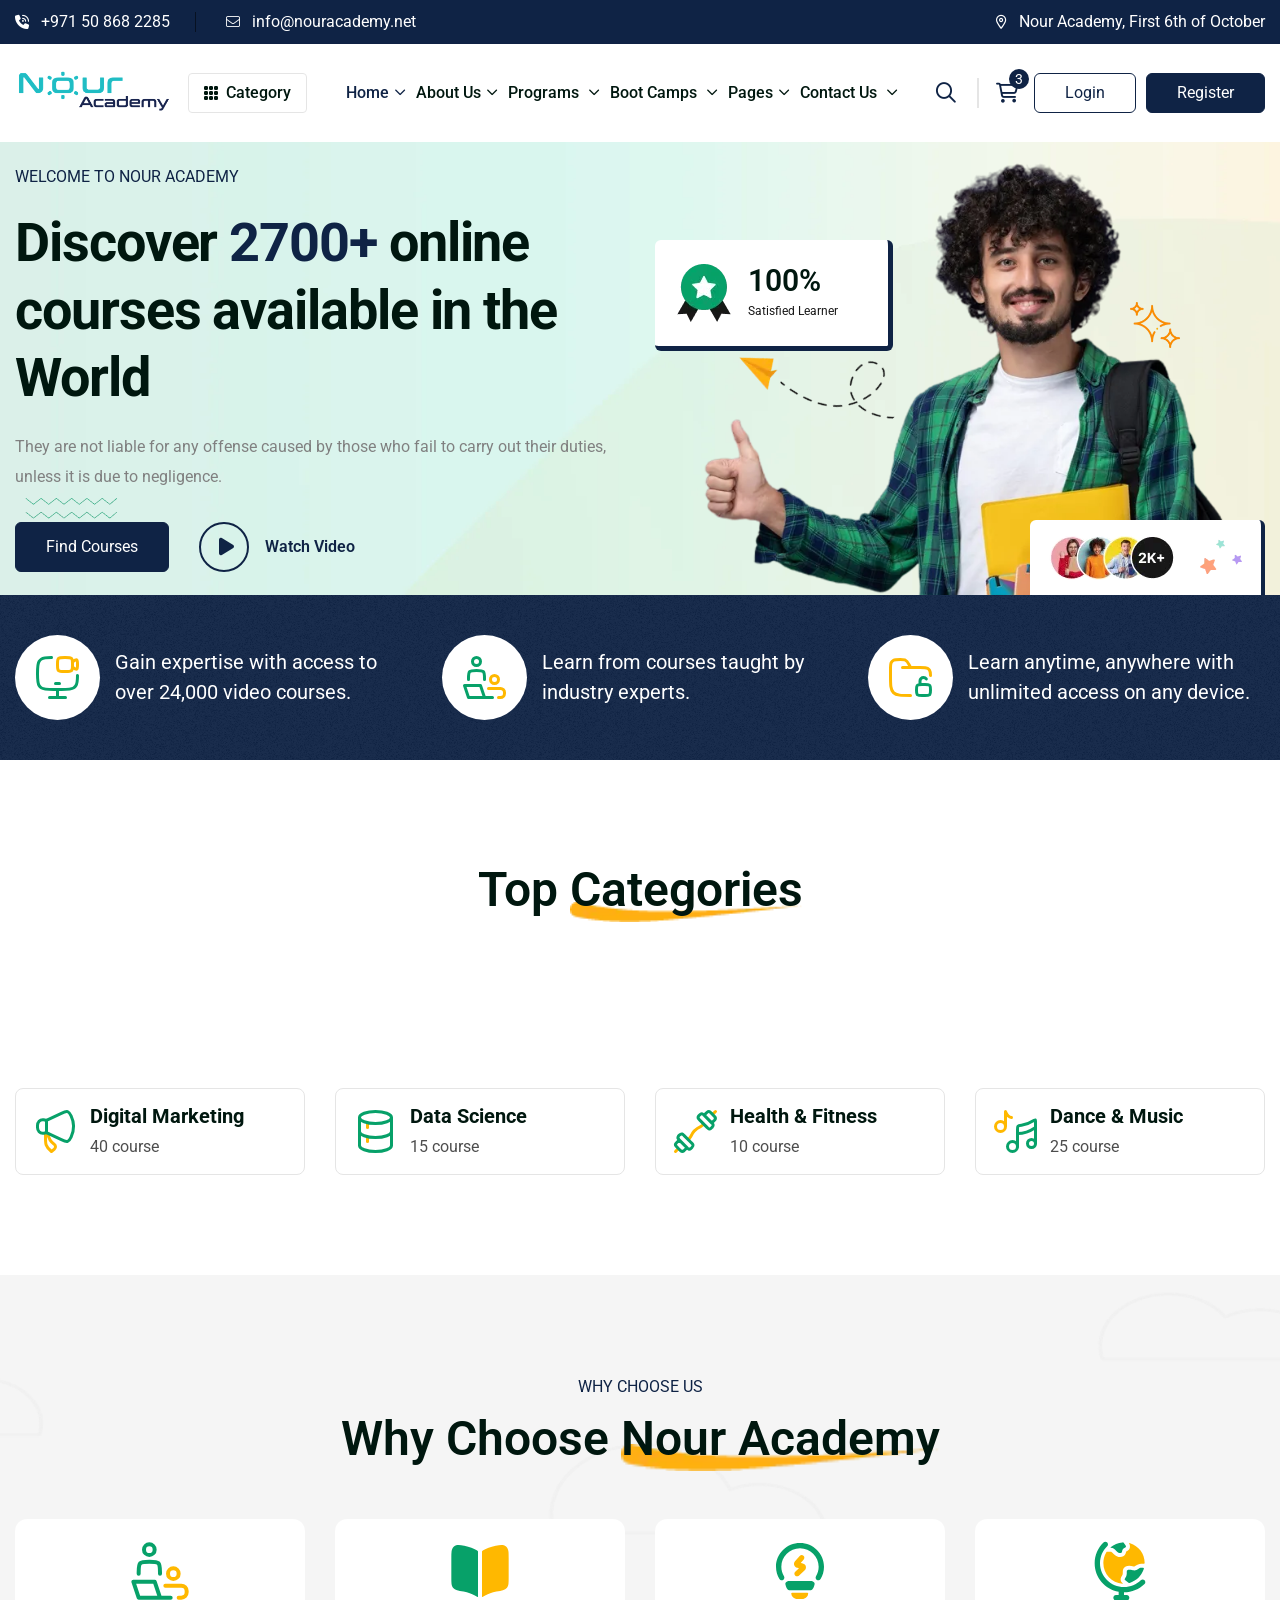
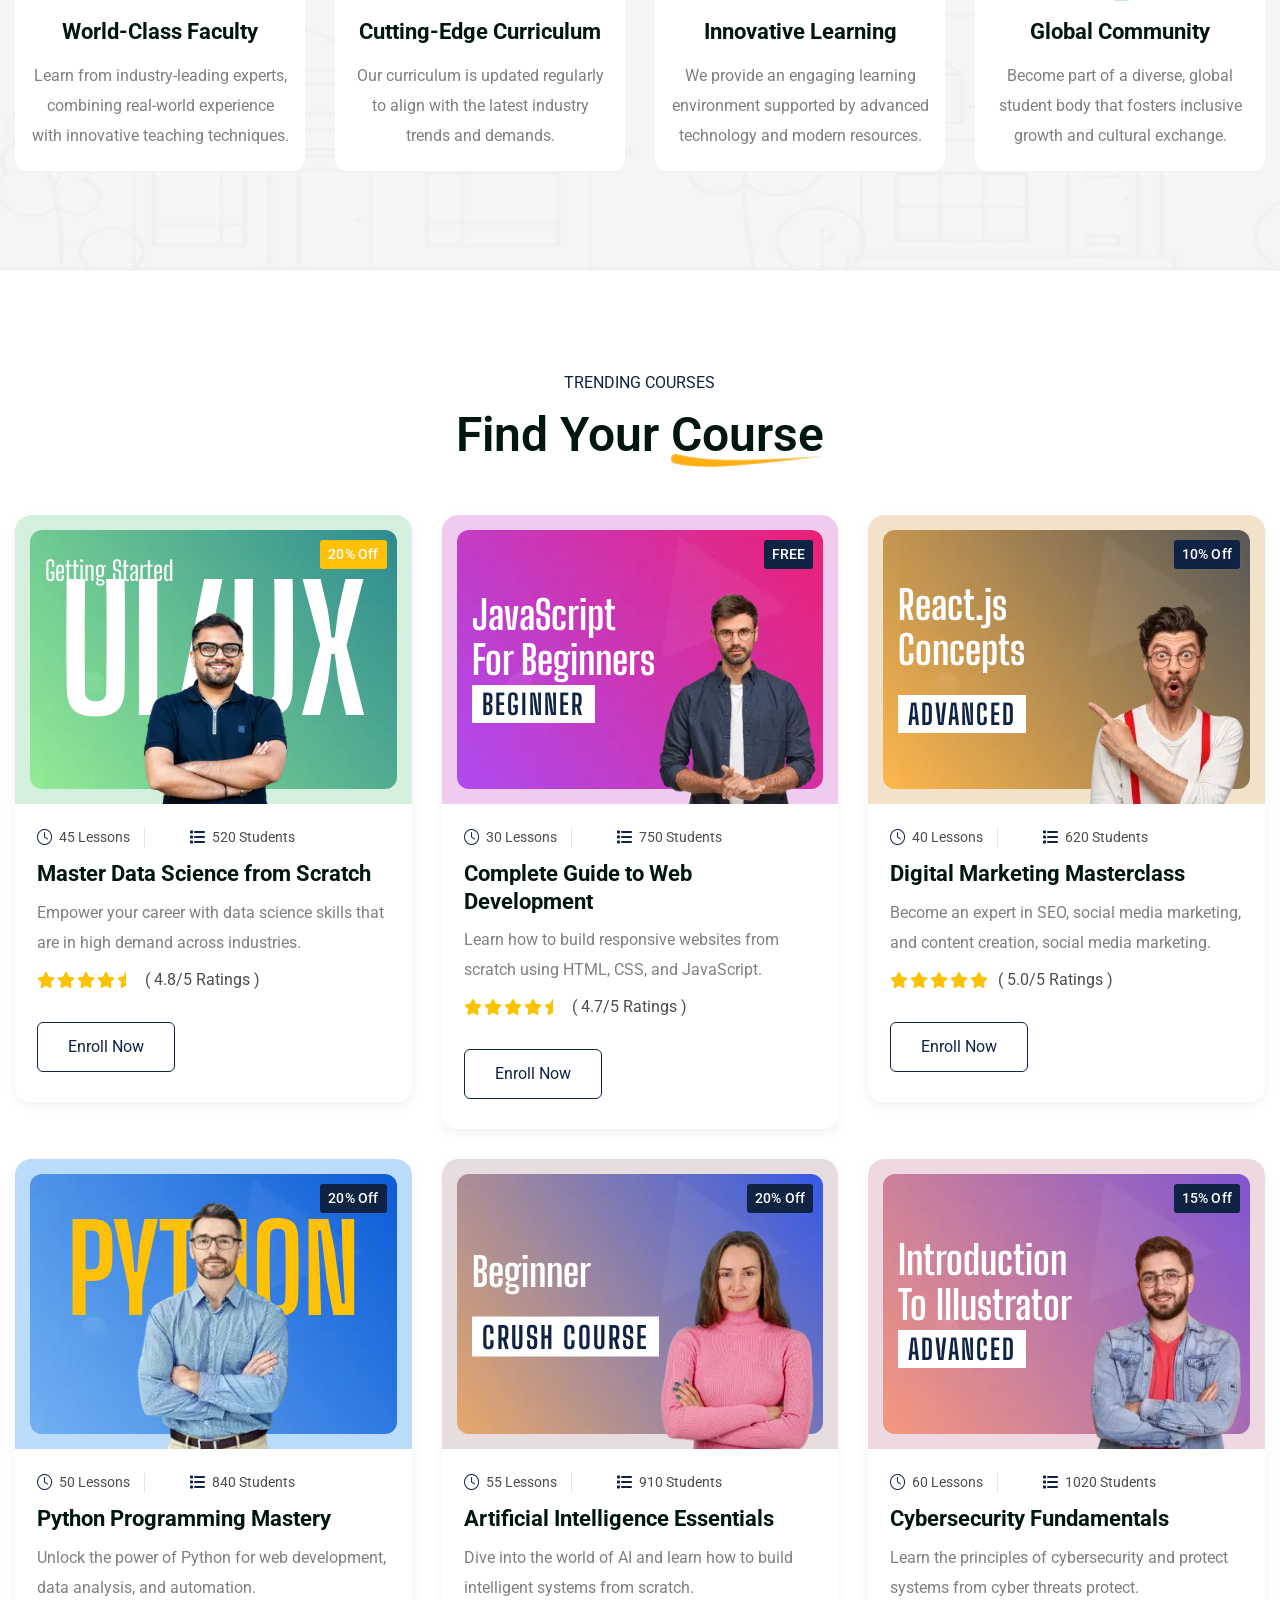
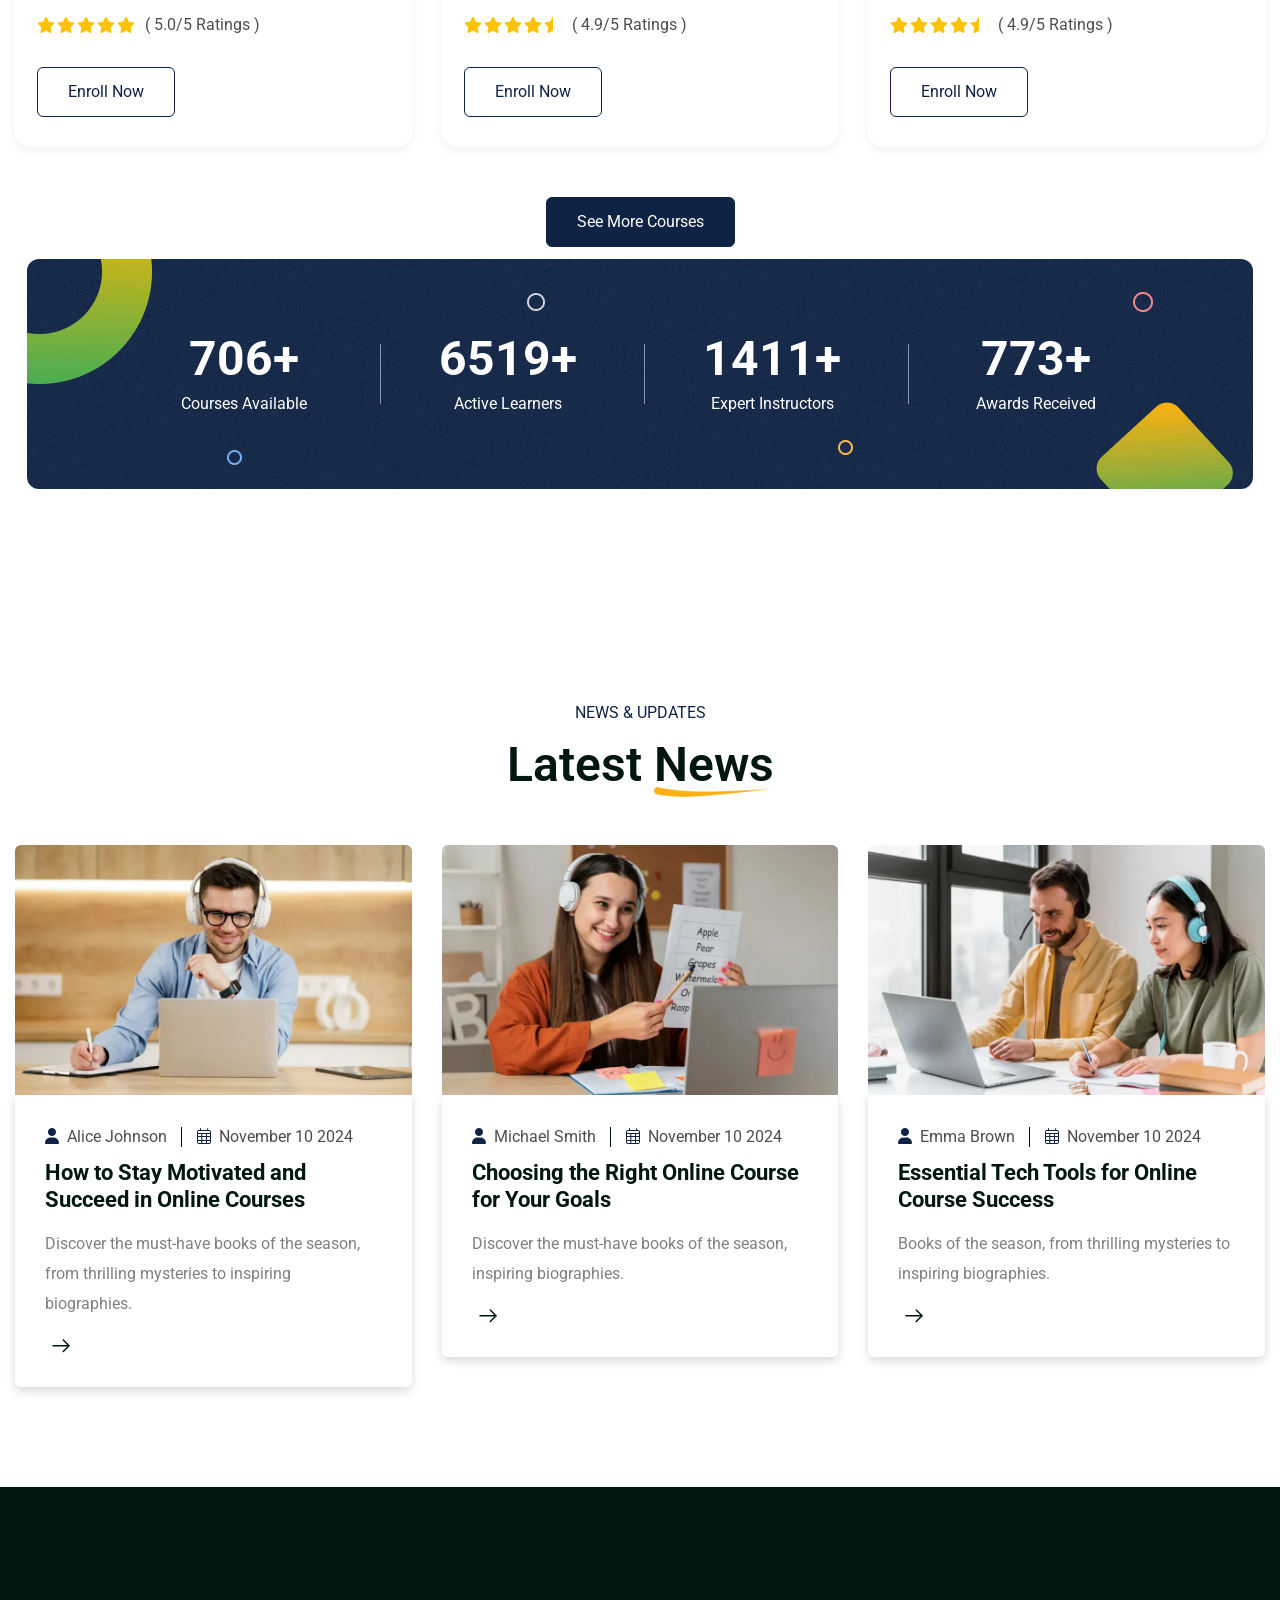
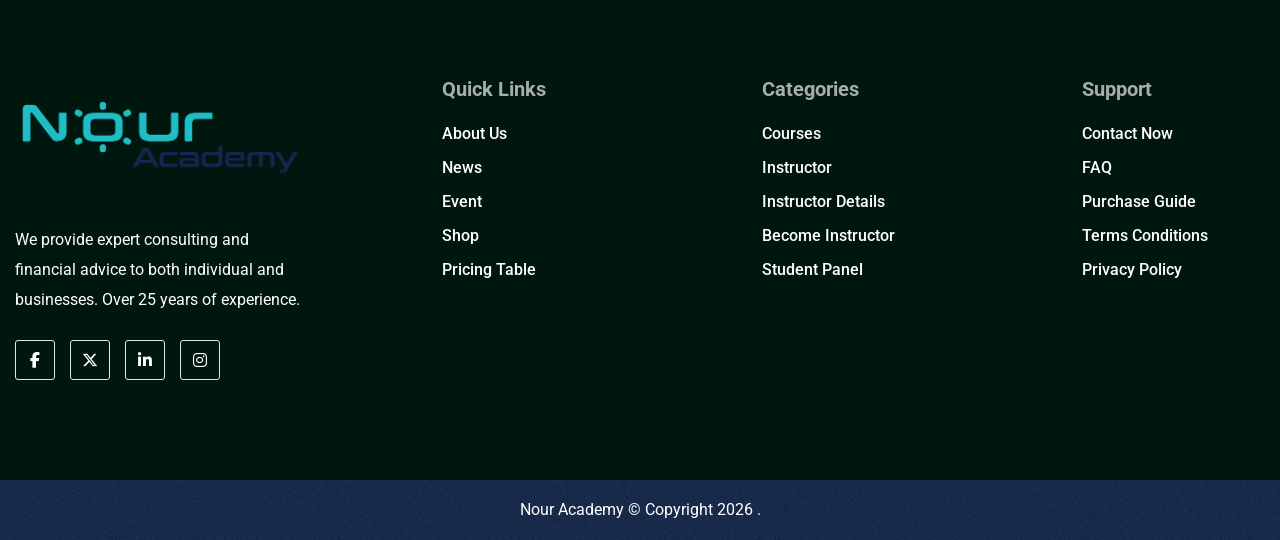
<file: index.html>
<!doctype html>
<html class="no-js" lang="zxx">

<head>
    <meta charset="utf-8">
    <meta http-equiv="x-ua-compatible" content="ie=edge">
    <title>Online Course</title>
    <meta name="description" content="">
    <meta name="viewport" content="width=device-width, initial-scale=1">
    <!-- Place favicon.ico in the root directory -->
    <link rel="shortcut icon" type="image/x-icon" href="assets/images/logo/favicon.png">
    <!-- CSS here -->
    <link rel="stylesheet" href="assets/css/vendor/bootstrap.min.css">
    <link rel="stylesheet" href="assets/css/vendor/animate.min.css">
    <link rel="stylesheet" href="assets/css/plugins/swiper.min.css">
    <link rel="stylesheet" href="assets/css/vendor/magnific-popup.css">
    <link rel="stylesheet" href="assets/css/vendor/fontawesome-pro.css">
    <link rel="stylesheet" href="assets/css/plugins/nouislider.min.css">
    <link rel="stylesheet" href="assets/css/vendor/icomoon.css">
    <link rel="stylesheet" href="assets/css/vendor/spacing.css">
    <link rel="stylesheet" href="assets/css/plugins/apexcharts.css">
    <link rel="stylesheet" href="assets/css/main.css">
</head>

<body>

    <!-- preloader start -->
    <div id="loading">
        <div id="loading-center">
            <div id="loading-center-absolute">
                <div class="bd-preloader-content">
                    <div class="bd-preloader-logo">
                        <div class="bd-preloader-circle">
                            <svg width="190" height="190" viewBox="0 0 380 380" fill="none"
                                xmlns="http://www.w3.org/2000/svg">
                                <circle stroke="#F5F5F5" cx="190" cy="190" r="180" stroke-width="6"
                                    stroke-linecap="round">
                                </circle>
                                <circle stroke="red" cx="190" cy="190" r="180" stroke-width="6" stroke-linecap="round">
                                </circle>
                            </svg>
                        </div>
                        <img src="assets/images/logo/favicon.png" alt="">
                    </div>
                    <p class="bd-preloader-subtitle">Loading...</p>
                </div>
            </div>
        </div>
    </div>
    <!-- preloader end -->
    <!-- Header area start -->
    <header>
        <div class="bd-header-transparent-two">
            <div class="bd-header-top style-three">
                <div class="bd-header-top-left">
                    <ul>
                        <li><a href="tel:+971508682285"><span><i class="fa-solid fa-phone-volume"></i></span>+971
                                50 868 2285</a></li>
                        <li><a href="mailto:info@nouracademy.net"><span><i
                                        class="fa-sharp fa-light fa-envelope"></i></span>info@nouracademy.net</a></li>
                    </ul>
                </div>
                <div class="bd-header-top-right text-md-end">
                    <a href="https://www.google.com/maps/dir/29.949952,30.9624832/MSA+University,+First+6th+of+October,+Giza+Governorate+3233510/@29.9577036,30.9561163,15z/data=!3m1!4b1!4m9!4m8!1m1!4e1!1m5!1m1!1s0x14585694077db5ad:0x1f3422a489b8048b!2m2!1d30.95896!2d29.955088?entry=ttu&g_ep=EgoyMDI1MDUyOC4wIKXMDSoASAFQAw%3D%3D"
                        target="_blank"><span><i class="fa-sharp fa-regular fa-location-dot"></i></span>Nour Academy,
                        First 6th of October </a>
                </div>
            </div>
            <div class="bd-header-area header-style-one" id="header-sticky">
                <div class="bd-header-inner">
                    <div class="bd-header-left">
                        <div class="bd-header-logo">
                            <a href="index.html"><img src="assets/images/logo/logo.png" alt="logo"></a>
                        </div>
                        <div class="bd-header-category d-none d-lg-block">
                            <div class="bd-category-btn">
                                <i class="fa-solid fa-grid"></i> Category
                            </div>
                            <div class="bd-category-dropdown">
                                <nav>
                                    <ul>
                                        <li><a href="courses.html">Development</a></li>
                                        <li><a href="courses.html">Marketing</a></li>
                                        <li><a href="courses.html">Photography</a></li>
                                        <li><a href="courses.html">Life Style</a></li>
                                        <li><a href="courses.html">Health &amp; Fitness</a></li>
                                        <li><a href="courses.html">Data Science</a></li>
                                        <li><a href="courses.html">Marketing</a></li>
                                        <li><a href="courses.html">Photography</a></li>
                                    </ul>
                                </nav>
                            </div>
                        </div>
                    </div>
                    <div class="bd-header-menu">
                        <nav class="main-menu bd-mobile-menu-active d-none d-xl-block">
                            <ul>
                                <li>
                                    <a href="index.html" class="active">Home</a>
                                </li>
                                <!-- About Us menu -->
                                <li class="menu-item-has-children">
                                    <a href="javascript:void(0)">About Us</a>
                                    <ul class="submenu last-children">
                                        <li><a href="mission-vision.html">Mission & Vision</a></li>
                                        <li><a href="manager-message.html">Manager’s Message</a></li>
                                        <li><a href="create-course.html">Our Team</a></li>
                                        <li><a href="create-course.html">Accreditations & Partners</a></li>
                                    </ul>
                                </li>
                                <!-- Programs  menu -->
                                <li class="menu-item-has-children">
                                    <a href="javascript:void(0)">Programs </a>
                                    <ul class="submenu last-children">
                                        <li><a href="course-lesson.html">Professional Certificates</a></li>
                                        <li><a href="create-course.html">Diplomas</a></li>
                                        <li><a href="create-course.html">Short Courses</a></li>
                                        <li><a href="create-course.html">Language Courses</a></li>
                                    </ul>
                                </li>
                                <!-- Boot Camps  menu -->
                                <li class="menu-item-has-children">
                                    <a href="javascript:void(0)">Boot Camps </a>
                                    <ul class="submenu last-children">
                                        <li><a href="course-lesson.html">Our Boot Camps</a></li>
                                        <li><a href="create-course.html">Host a Camp at Your School</a></li>
                                    </ul>
                                </li>
                                <!-- page menu -->
                                <li class="has-mega-menu">
                                    <a href="javascript:void(0)">Pages</a>
                                    <ul class="mega-menu mega-grid-5">
                                        <li>
                                            <a href="javasript:void(0);" class="title">Workshops & Webinars</a>
                                            <ul>
                                                <li><a href="contact.html"> Interviewing Skills </a></li>
                                                <li><a href="contact.html"> Presentation Skills </a></li>
                                                <li><a href="contact.html"> Business Etiquette </a></li>
                                                <li><a href="contact.html"> LinkedIn for Job Hunting </a></li>
                                                <li><a href="contact.html"> Personal Branding </a></li>
                                                <li><a href="contact.html"> Meet Your Expert (Live Q&A) </a></li>
                                            </ul>
                                        </li>
                                        <li>
                                            <a href="javasript:void(0);" class="title">Events & Calendar</a>
                                            <ul>
                                                <li><a href="contact.html"> Upcoming Courses </a></li>
                                                <li><a href="contact.html"> Events & Webinars </a></li>
                                                <li><a href="contact.html"> Open Days </a></li>
                                                <li><a href="contact.html"> Registration Deadlines </a></li>
                                            </ul>
                                        </li>
                                        <li>
                                            <a href="javasript:void(0);" class="title">Corporate Training</a>
                                            <ul>
                                                <li><a href="contact.html"> Custom B2B Programs </a></li>
                                                <li><a href="contact.html"> Career Coaching </a></li>
                                                <li><a href="contact.html"> Experiential Learning </a></li>
                                                <li><a href="contact.html"> Team Building & Gamification </a></li>
                                                <li><a href="contact.html"> Organizational Consultation </a></li>
                                            </ul>
                                        </li>
                                        <li>
                                            <a href="javasript:void(0);" class="title">Resources</a>
                                            <ul>
                                                <li><a href="contact.html"> Student Portal </a></li>
                                                <li><a href="contact.html">Class Schedules </a></li>
                                                <li><a href="contact.html"> Course Materials </a></li>
                                                <li><a href="contact.html"> Certificate Verification </a></li>
                                                <li><a href="contact.html"> Downloads & Policies </a></li>
                                                <li><a href="contact.html"> FAQs </a></li>
                                            </ul>
                                        </li>

                                    </ul>
                                </li>
                                <!-- Contact Us   menu -->
                                <li>
                                    <a href="contact.html" class="">Contact Us </a>
                                </li>
                            </ul>
                        </nav>
                    </div>
                    <div class="bd-header-right">
                        <div class="bd-header-meta">
                            <button class="bd-search-open-btn meta-icon" type="button"><i
                                    class="fa-regular fa-magnifying-glass"></i></button>
                            <button class="cartmini-open-btn meta-icon" type="button"><i
                                    class="fa-regular fa-cart-shopping"></i><span class="item-number">3</span></button>
                        </div>
                        <div class="bd-header-sign-btn">
                            <a class="bd-btn btn-outline-primary h-40px" href="sign-in.html">Login</a>
                            <a class="bd-btn btn-outline-border-primary h-40px" href="sign-up.html">Register</a>
                        </div>
                        <div class="bd-header-hamburger">
                            <div class="sidebar-toggle">
                                <a class="bar-icon" href="javascript:void(0)">
                                    <span></span>
                                    <span></span>
                                    <span></span>
                                </a>
                            </div>
                        </div>
                    </div>
                </div>
            </div>
        </div>
    </header>
    <!-- Header area end -->

    <!-- Offcanvas area start -->
    <div class="fix">
        <div class="bd-offcanvas-area">
            <div class="bd-offcanvas-wrapper">
                <div class="bd-offcanvas-content">
                    <div class="bd-offcanvas-top d-flex justify-content-between align-items-center mb-30">
                        <div class="bd-offcanvas-logo">
                            <a href="index.html">
                                <img src="assets/images/logo/logo.png" alt="logo not found">
                            </a>
                        </div>
                        <div class="bd-offcanvas-close">
                            <button class="bd-offcanvas-close-icon animation--flip">
                                <span class="bd-offcanvas-m-lines">
                                    <span class="bd-offcanvas-m-line line--1"></span><span
                                        class="bd-offcanvas-m-line line--2"></span><span
                                        class="bd-offcanvas-m-line line--3"></span>
                                </span>
                            </button>
                        </div>
                    </div>
                    <div class="bd-offcanvas-search mb-30">
                        <form action="#">
                            <input type="text" name="bd-offcanvasSearch" placeholder="Search here">
                            <button type="submit"><i class="fa-solid fa-magnifying-glass"></i></button>
                        </form>
                    </div>
                    <div class="bd-mobile-menu-smaller">
                        <div class="bd-offcanvas-menu mb-30">
                            <nav></nav>
                        </div>
                    </div>
                    <div class="bd-offcanvas-about d-none d-lg-block mb-30">
                        <h4 class="bd-offcanvas-title-meta">About Nour Academy</h4>
                        <p>Empowering learners and educators with a comprehensive platform that bridges the gap between
                            traditional and modern education. Nour Academy inspires excellence in education and fosters
                            growth
                            for a brighter future.</p>
                    </div>
                    <div class="bd-offcanvas-contact mb-30">
                        <h4 class="bd-offcanvas-title-meta">Contact Info</h4>
                        <ul>
                            <li class="d-flex align-items-center gap-10">
                                <div class="bd-offcanvas-contact-icon">
                                    <a target="_blank" href="#">
                                        <i class="fal fa-map-marker-alt"></i></a>
                                </div>
                                <div class="bd-offcanvas-contact-text">
                                    <a target="_blank" href="#">123 Knowledge Lane, Learnville, 54321, USA</a>
                                </div>
                            </li>
                            <li class="d-flex align-items-center gap-10">
                                <div class="bd-offcanvas-contact-icon">
                                    <a href="tel:+1234567890"><i class="far fa-phone"></i></a>
                                </div>
                                <div class="bd-offcanvas-contact-text">
                                    <a href="tel:+1234567890">+1-234-567-890</a>
                                </div>
                            </li>
                            <li class="d-flex align-items-center gap-10">
                                <div class="bd-offcanvas-contact-icon">
                                    <a href="mailto:info@Nour Academy.com"><i class="fal fa-envelope"></i></a>
                                </div>
                                <div class="bd-offcanvas-contact-text">
                                    <a href="mailto:info@Nour Academy.com">info@Nour Academy.com</a>
                                </div>
                            </li>
                        </ul>
                    </div>
                    <div class="bd-offcanvas-btn-wrap mb-30">
                        <h4 class="bd-offcanvas-title-meta">Account</h4>
                        <div class="bd-offcanvas-btn d-flex align-items-center gap-30">
                            <a class="bd-btn btn-primary" href="sign-in.html">Log In</a>
                            <a class="bd-btn btn-outline-border-secondary" href="sign-up.html">Get Started</a>
                        </div>
                    </div>
                    <div class="bd-offcanvas-social">
                        <h4 class="bd-offcanvas-title-meta">Follow Us</h4>
                        <div class="theme-social">
                            <ul class="social-icon-list">
                                <li><a href="#"><i class="fa-brands fa-facebook-f"></i></a></li>
                                <li><a href="#"><i class="fa-brands fa-x-twitter"></i></a></li>
                                <li><a href="#"><i class="fa-brands fa-linkedin-in"></i></a></li>
                                <li><a href="#"><i class="fa-brands fa-instagram"></i></a></li>
                            </ul>
                        </div>
                    </div>
                </div>
            </div>
        </div>
    </div>
    <div class="bd-offcanvas-overlay"></div>
    <div class="bd-offcanvas-overlay-white"></div>
    <!-- Offcanvas area start -->
    <!-- search popup area start here  -->
    <div class="bd-search-popup-area">
        <div class="container">
            <div class="row">
                <div class="col-12">
                    <div class="bd-search-popup">
                        <div class="bd-search-form">
                            <form action="#">
                                <div class="bd-search-input">
                                    <input type="search" name="search" placeholder="Type here to search ...">
                                    <div class="bd-search-submit">
                                        <button type="submit"><i class="fa-regular fa-magnifying-glass"></i></button>
                                    </div>
                                </div>
                            </form>
                            <div class="bd-search-close">
                                <div class="bd-search-close-btn">
                                    <button><i class="fa-thin fa-close"></i></button>
                                </div>
                            </div>
                        </div>
                    </div>
                </div>
            </div>
        </div>
    </div>
    <!-- search popup overlay  -->
    <div class="bd-search-overlay"></div>
    <!-- search popup area end here  -->
    <!-- search popup area start here  -->
    <div class="bd-sidebar-cart-area">
        <div class="bd-sidebar-cart-wrapper d-flex justify-content-between flex-column">
            <div class="bd-sidebar-cart-top-wrapper">
                <div class="bd-sidebar-cart-top p-relative">
                    <div class="bd-sidebar-cart-top-title">
                        <h5>Shopping cart</h5>
                    </div>
                    <div class="bd-sidebar-cart-close">
                        <button type="button" class="bd-sidebar-cart-close-btn cartmini-close-btn"><i
                                class="fa-solid fa-xmark"></i></button>
                    </div>
                </div>
                <div class="bd-sidebar-cart-widget">
                    <div class="bd-sidebar-cart-widget-item">
                        <div class="bd-sidebar-cart-thumb">
                            <a href="shop-details.html">
                                <img src="assets/images/book/book-cover-2.webp" alt="image">
                            </a>
                        </div>
                        <div class="bd-sidebar-cart-content">
                            <h5 class="bd-sidebar-cart-title"><a href="shop-details.html">We Solve Murders</a></h5>
                            <div class="bd-sidebar-cart-price-wrapper">
                                <span class="bd-sidebar-cart-price">$30.00</span>
                                <span class="bd-sidebar-cart-quantity">x1</span>
                            </div>
                        </div>
                        <a href="#" class="bd-sidebar-cart-del"><i class="fa-regular fa-xmark"></i></a>
                    </div>
                    <div class="bd-sidebar-cart-widget-item">
                        <div class="bd-sidebar-cart-thumb">
                            <a href="shop-details.html">
                                <img src="assets/images/book/book-cover-3.webp" alt="image">
                            </a>
                        </div>
                        <div class="bd-sidebar-cart-content">
                            <h5 class="bd-sidebar-cart-title"><a href="shop-details.html">The Women</a></h5>
                            <div class="bd-sidebar-cart-price-wrapper">
                                <span class="bd-sidebar-cart-price">$30.00</span>
                                <span class="bd-sidebar-cart-quantity">x1</span>
                            </div>
                        </div>
                        <a href="#" class="bd-sidebar-cart-del"><i class="fa-regular fa-xmark"></i></a>
                    </div>
                    <div class="bd-sidebar-cart-widget-item">
                        <div class="bd-sidebar-cart-thumb">
                            <a href="shop-details.html">
                                <img src="assets/images/book/book-cover-4.webp" alt="image">
                            </a>
                        </div>
                        <div class="bd-sidebar-cart-content">
                            <h5 class="bd-sidebar-cart-title"><a href="shop-details.html">Fourth Wing</a></h5>
                            <div class="bd-sidebar-cart-price-wrapper">
                                <span class="bd-sidebar-cart-price">$50.00</span>
                                <span class="bd-sidebar-cart-quantity">x1</span>
                            </div>
                        </div>
                        <a href="#" class="bd-sidebar-cart-del"><i class="fa-regular fa-xmark"></i></a>
                    </div>
                </div>
                <!-- empty cart for wordpress -->
                <div class="bd-sidebar-cart-empty text-center d-none">
                    <img src="assets/images/shop/empty-cart.webp" alt="image">
                    <p>Your Cart is empty</p>
                    <a href="shop.html" class="bd-btn btn-primary">Go to Shop</a>
                </div>
                <!-- empty cart for wordpress -->
            </div>
            <div class="bd-sidebar-cart-checkout">
                <div class="bd-sidebar-cart-checkout-title mb-30">
                    <h5>Subtotal:</h5>
                    <span>$160.00</span>
                </div>
                <div class="bd-sidebar-cart-checkout-btn">
                    <a class="bd-btn btn-primary mb-15 w-100" href="cart.html">View Cart</a>
                    <a class="bd-btn btn-secondary w-100" href="checkout.html">Checkout</a>
                </div>
            </div>
        </div>
    </div>
    <div class="body-overlay"></div>
    <!-- search popup area end here  -->

    <!-- banner area start -->
    <section class="bd-banner-area bd-banner-one p-relative fix image-bg"
        data-background="assets/images/bg/home-one-bg.webp">
        <div class="container">
            <div class="bd-banner-shape">
                <div class="shape-1">
                    <img src="assets/images/banner/banner-1/shape-1.webp" alt="shape">
                </div>
                <div class="shape-2">
                    <img src="assets/images/banner/banner-1/shape-2.webp" alt="shape">
                </div>
                <div class="shape-3">
                    <img src="assets/images/banner/banner-1/shape-3.webp" alt="shape">
                </div>
                <div class="shape-4">
                    <img src="assets/images/banner/banner-1/shape-4.webp" alt="shape">
                </div>
                <div class="shape-5">
                    <img src="assets/images/banner/banner-1/shape-5.webp" alt="shape">
                </div>
            </div>
            <div class="bd-banner-one-row-wrap">
                <div class="row gy-30 align-items-center justify-content-end">
                    <div class="col-xxl-5 col-xl-6 col-lg-12">
                        <span class="bd-banner-subtitle">Welcome to Nour Academy</span>
                        <h1 class="bd-banner-title small mb-20">Discover <span
                                class="bd-title-underline text-secondary">
                                2700+
                                <svg width="138" height="8" viewBox="0 0 138 8" fill="none"
                                    xmlns="http://www.w3.org/2000/svg">
                                    <path d="M1 7C28.2975 2.83975 94.8839 -1.83253 137 3.15976" stroke="#FFAF00"
                                        stroke-width="2" />
                                </svg>
                            </span> online courses available in the World</h1>
                        <p class="bd-banner-description">They are not liable for any offense caused by those who fail to
                            carry
                            out their duties, unless it is due to negligence.</p>
                        <div class="bd-banner-btn d-flex-items flex-wrap gap-30">
                            <a class="bd-btn btn-outline-border-primary" href="courses.html">Find Courses</a>
                            <a class="bd-video-btn secondary popup-video"
                                href="https://www.youtube.com/watch?v=HKk4oLIzhhM">
                                <span class="icon"><i class="fa-solid fa-play"></i></span>
                                Watch Video
                            </a>
                        </div>
                    </div>
                    <div class="col-xxl-7 col-xl-6 col-lg-12">
                        <div class="bd-banner-thumb-wrapper position-relative">
                            <div class="bd-banner-thumb">
                                <img src="assets/images/banner/banner-1/banner-img-1.webp" alt="image">
                            </div>
                            <div class="bd-banner-tag-wrapper">
                                <div class="bd-banner-tag-one">
                                    <div class="shape"><img src="assets/images/shape/dot-shape.webp" alt="shape">
                                    </div>
                                    <div class="inner">
                                        <div class="icon">
                                            <img src="assets/images/shape/badge.webp" alt="shape">
                                        </div>
                                        <div class="content">
                                            <div class="title">100%</div>
                                            <div class="subtitle">
                                                Satisfied Learner
                                            </div>
                                        </div>
                                    </div>
                                </div>
                                <div class="bd-banner-tag-two">
                                    <div class="inner">
                                        <div class="icon">
                                            <img src="assets/images/shape/badge-img.webp" alt="shape">
                                            <img src="assets/images/shape/star-group.webp" alt="shape">
                                        </div>
                                        <div class="content">
                                            <div class="title">30K+</div>
                                            <div class="subtitle">
                                                Happy Student <br> Worldwide
                                            </div>
                                        </div>
                                    </div>
                                </div>
                            </div>
                        </div>
                    </div>
                </div>
            </div>
        </div>
    </section>
    <!-- banner area end -->
    <!-- feature area start -->
    <div class="bd-feature-area theme-bg pt-40 pb-40 bd-noise-bg">
        <div class="container">
            <div class="row gy-30 justify-content-between align-items-center">
                <div class="col-xl-4 col-lg-4 col-md-6">
                    <div class="bd-feature-wrapper style-one wow bdFadeInUp">
                        <div class="bd-feature-item">
                            <span class="icon"><svg width="49" height="49" viewBox="0 0 49 49" fill="none"
                                    xmlns="http://www.w3.org/2000/svg">
                                    <path d="M22.5 30.5H26.5" stroke="#07A169" stroke-width="3" stroke-linecap="round"
                                        stroke-linejoin="round" />
                                    <path d="M24.5 36.5V44.5" stroke="#07A169" stroke-width="3" />
                                    <path d="M16.5 44.5H32.5" stroke="#07A169" stroke-width="3"
                                        stroke-linecap="round" />
                                    <path
                                        d="M18.5 4.5C13.2491 4.5167 10.413 4.67256 8.33782 6.12562C7.47782 6.7278 6.7298 7.4758 6.12764 8.3358C4.5 10.6604 4.5 13.9396 4.5 20.498C4.5 27.0565 4.5 30.3357 6.12764 32.6603C6.7298 33.5203 7.47782 34.2682 8.33782 34.8704C10.6623 36.498 13.9415 36.4981 20.5 36.4981H28.5C35.0584 36.4981 38.3376 36.498 40.6622 34.8704C41.5222 34.2682 42.2702 33.5203 42.8724 32.6603C44.3254 30.5851 44.4812 27.7489 44.498 22.4981"
                                        stroke="#07A169" stroke-width="3" stroke-linecap="round" />
                                    <path
                                        d="M39.5 8.79262L39.626 8.70172C41.7416 7.1742 42.7996 6.41044 43.6498 6.77922C44.5 7.148 44.5 8.3706 44.5 10.8158V12.1842C44.5 14.6294 44.5 15.852 43.6498 16.2208C42.7996 16.5896 41.7416 15.8258 39.626 14.2983L39.5 14.2074M31.5 18.5H32.5C35.7998 18.5 37.4498 18.5 38.4748 17.603C39.5 16.706 39.5 15.2624 39.5 12.375V10.625C39.5 7.73764 39.5 6.29398 38.4748 5.39698C37.4498 4.5 35.7998 4.5 32.5 4.5H31.5C28.2002 4.5 26.5502 4.5 25.5252 5.39698C24.5 6.29398 24.5 7.73764 24.5 10.625V12.375C24.5 15.2624 24.5 16.706 25.5252 17.603C26.5502 18.5 28.2002 18.5 31.5 18.5Z"
                                        stroke="#FFB800" stroke-width="3" stroke-linecap="round" />
                                </svg>
                            </span>
                            <p class="description">Gain expertise with access to over 24,000 video courses.</p>
                        </div>
                    </div>
                </div>
                <div class="col-xl-4 col-lg-4 col-md-6">
                    <div class="bd-feature-wrapper style-one wow bdFadeInUp">
                        <div class="bd-feature-item">
                            <span class="icon"><svg width="49" height="49" viewBox="0 0 49 49" fill="none"
                                    xmlns="http://www.w3.org/2000/svg">
                                    <path d="M24.5 44.5L20.5 32.5H4.5L8.5 44.5H24.5ZM24.5 44.5H32.5" stroke="#07A169"
                                        stroke-width="3" stroke-linecap="round" stroke-linejoin="round" />
                                    <path
                                        d="M24.5 26.5V25.5C24.5 21.7288 24.5 19.8431 23.3284 18.6716C22.1568 17.5 20.2712 17.5 16.5 17.5C12.7288 17.5 10.8431 17.5 9.67158 18.6716C8.5 19.8431 8.5 21.7288 8.5 25.5V26.5"
                                        stroke="#07A169" stroke-width="3" stroke-linecap="round"
                                        stroke-linejoin="round" />
                                    <path
                                        d="M38.5 26.5C38.5 28.7092 36.7092 30.5 34.5 30.5C32.2908 30.5 30.5 28.7092 30.5 26.5C30.5 24.2908 32.2908 22.5 34.5 22.5C36.7092 22.5 38.5 24.2908 38.5 26.5Z"
                                        stroke="#FFB800" stroke-width="3" />
                                    <path
                                        d="M20.5 8.5C20.5 10.7091 18.7091 12.5 16.5 12.5C14.2909 12.5 12.5 10.7091 12.5 8.5C12.5 6.29086 14.2909 4.5 16.5 4.5C18.7091 4.5 20.5 6.29086 20.5 8.5Z"
                                        stroke="#07A169" stroke-width="3" />
                                    <path
                                        d="M28.5 35.5H40.5C42.7092 35.5 44.5 37.2908 44.5 39.5V40.5C44.5 42.7092 42.7092 44.5 40.5 44.5H38.5"
                                        stroke="#FFB800" stroke-width="3" stroke-linecap="round" />
                                </svg>
                            </span>
                            <p class="description">Learn from courses taught by industry experts.</p>
                        </div>
                    </div>
                </div>
                <div class="col-xl-4 col-lg-4 col-md-6">
                    <div class="bd-feature-wrapper style-one wow bdFadeInUp">
                        <div class="bd-feature-item">
                            <span class="icon"><svg width="49" height="49" viewBox="0 0 49 49" fill="none"
                                    xmlns="http://www.w3.org/2000/svg">
                                    <path
                                        d="M34 31.5V28C34 26.067 35.567 24.5 37.5 24.5C38.6562 24.5 39.6814 25.0606 40.3188 25.9248M44.5 37C44.5 34.6544 44.5 33.4816 43.88 32.6738C43.7204 32.4658 43.5342 32.2796 43.3262 32.12C42.5184 31.5 41.3456 31.5 39 31.5H36C33.6544 31.5 32.4816 31.5 31.6738 32.12C31.4658 32.2796 31.2796 32.4658 31.12 32.6738C30.5 33.4816 30.5 34.6544 30.5 37C30.5 39.3456 30.5 40.5184 31.12 41.3262C31.2796 41.5342 31.4658 41.7204 31.6738 41.88C32.4816 42.5 33.6544 42.5 36 42.5H39C41.3456 42.5 42.5184 42.5 43.3262 41.88C43.5342 41.7204 43.7204 41.5342 43.88 41.3262C44.5 40.5184 44.5 39.3456 44.5 37Z"
                                        stroke="#07A169" stroke-width="3" stroke-linecap="round"
                                        stroke-linejoin="round" />
                                    <path
                                        d="M24.5054 42.5C15.0748 42.5 10.3595 42.5 7.42974 39.571C4.5 36.6422 4.5 31.928 4.5 22.5V16.3885C4.5 12.7556 4.5 10.9391 5.26084 9.57612C5.8032 8.60454 6.6051 7.80284 7.57696 7.26064C8.94034 6.5 10.7573 6.5 14.3912 6.5C16.7194 6.5 17.8834 6.5 18.9024 6.88202C21.229 7.75424 22.1884 9.86716 23.2382 11.9663L24.5054 14.5M16.5033 14.5H34.008C38.2226 14.5 40.3298 14.5 41.8436 15.5112C42.499 15.9489 43.0616 16.5114 43.4994 17.1666C44.2874 18.3456 44.4616 19.8849 44.5 22.5"
                                        stroke="#FFB800" stroke-width="3" stroke-linecap="round" />
                                </svg>
                            </span>
                            <p class="description">Learn anytime, anywhere with unlimited access on any device.</p>
                        </div>
                    </div>
                </div>
            </div>
        </div>
    </div>
    <!-- feature area end -->

    <!-- category area start -->
    <section class="bd-category-area section-space">
        <div class="container">
            <div class="row justify-content-center">
                <div class="col-xl-6">
                    <div class="bd-section-wrapper section-title-space text-center">
                        <h2 class="bd-section-title">Top <span class="down-mark-line">Categories</span></h2>
                    </div>
                </div>
            </div>
            <div class="row gy-30">
                <div class="col-xl-3 col-lg-4 col-md-6 col-sm-6">
                    <a href="courses.html" class="bd-category-wrapper style-one wow bdFadeInUp" data-wow-delay=".4s">
                        <div class="bd-category-item">
                            <span class="bd-category-icon"><svg width="49" height="49" viewBox="0 0 49 49" fill="none"
                                    xmlns="http://www.w3.org/2000/svg">
                                    <path
                                        d="M44.5 24.5C44.5 13.4543 35.5456 4.5 24.5 4.5C13.4543 4.5 4.5 13.4543 4.5 24.5C4.5 35.5456 13.4543 44.5 24.5 44.5C26.1834 44.5 28.5 44.7326 28.5 42.5C28.5 41.282 27.8664 40.3424 27.2372 39.4088C26.3164 38.043 25.4046 36.6906 26.5 34.5C27.8334 31.8334 30.0556 31.8334 33.463 31.8334C35.1668 31.8334 37.1668 31.8334 39.5 31.5C43.702 30.8998 44.5 28.3168 44.5 24.5Z"
                                        stroke="#07A169" stroke-width="3" />
                                    <path d="M14.5 30.5048L14.5174 30.5" stroke="#07A169" stroke-width="3"
                                        stroke-linecap="round" stroke-linejoin="round" />
                                    <path
                                        d="M19.5 20.5C21.1569 20.5 22.5 19.1569 22.5 17.5C22.5 15.8431 21.1569 14.5 19.5 14.5C17.8431 14.5 16.5 15.8431 16.5 17.5C16.5 19.1569 17.8431 20.5 19.5 20.5Z"
                                        stroke="#FFB800" stroke-width="3" />
                                    <path
                                        d="M33.5 22.5C35.1569 22.5 36.5 21.1569 36.5 19.5C36.5 17.8431 35.1569 16.5 33.5 16.5C31.8431 16.5 30.5 17.8431 30.5 19.5C30.5 21.1569 31.8431 22.5 33.5 22.5Z"
                                        stroke="#FFB800" stroke-width="3" />
                                </svg>
                            </span>
                            <div class="bd-category-content">
                                <h6 class="bd-category-title">Graphics Design</h6>
                                <span class="bd-category-total">30 course</span>
                            </div>
                        </div>
                    </a>
                </div>
                <div class="col-xl-3 col-lg-4 col-md-6 col-sm-6">
                    <a href="courses.html" class="bd-category-wrapper style-one wow bdFadeInUp" data-wow-delay=".4s">
                        <div class="bd-category-item">
                            <span class="bd-category-icon"><svg width="49" height="49" viewBox="0 0 49 49" fill="none"
                                    xmlns="http://www.w3.org/2000/svg">
                                    <path
                                        d="M28.5 4.5H20.5C13.9415 4.5 10.6623 4.5 8.33782 6.12764C7.47782 6.7298 6.7298 7.47782 6.12764 8.33782C4.5 10.6623 4.5 13.9415 4.5 20.5C4.5 27.0584 4.5 30.3376 6.12764 32.6622C6.7298 33.5222 7.47782 34.2702 8.33782 34.8724C10.6623 36.5 13.9415 36.5 20.5 36.5H28.5C35.0584 36.5 38.3376 36.5 40.6622 34.8724C41.5222 34.2702 42.2702 33.5222 42.8724 32.6622C44.5 30.3376 44.5 27.0584 44.5 20.5C44.5 13.9415 44.5 10.6623 42.8724 8.33782C42.2702 7.47782 41.5222 6.7298 40.6622 6.12764C38.3376 4.5 35.0584 4.5 28.5 4.5Z"
                                        stroke="#07A169" stroke-width="3" stroke-linecap="round" />
                                    <path
                                        d="M32.5 16.5L34.953 18.6144C35.9844 19.5033 36.5 19.9477 36.5 20.5C36.5 21.0522 35.9844 21.4968 34.953 22.3856L32.5 24.5"
                                        stroke="#FFB800" stroke-width="3" stroke-linecap="round"
                                        stroke-linejoin="round" />
                                    <path
                                        d="M16.5 16.5L14.0469 18.6144C13.0156 19.5033 12.5 19.9477 12.5 20.5C12.5 21.0522 13.0156 21.4968 14.0469 22.3856L16.5 24.5"
                                        stroke="#FFB800" stroke-width="3" stroke-linecap="round"
                                        stroke-linejoin="round" />
                                    <path d="M26.5 14.5L22.5 26.5" stroke="#FFB800" stroke-width="3"
                                        stroke-linecap="round" stroke-linejoin="round" />
                                    <path d="M29.8115 44.5L28.9739 43.6622C27.0853 41.7738 26.6171 38.8888 27.8115 36.5"
                                        stroke="#07A169" stroke-width="3" stroke-linecap="round" />
                                    <path d="M18.5 44.5L19.3377 43.6622C21.2262 41.7738 21.6944 38.8888 20.5 36.5"
                                        stroke="#07A169" stroke-width="3" stroke-linecap="round" />
                                    <path d="M14.5 44.5H34.5" stroke="#07A169" stroke-width="3"
                                        stroke-linecap="round" />
                                </svg>
                            </span>
                            <div class="bd-category-content">
                                <h6 class="bd-category-title">Web Development</h6>
                                <span class="bd-category-total">20 course</span>
                            </div>
                        </div>
                    </a>
                </div>
                <div class="col-xl-3 col-lg-4 col-md-6 col-sm-6">
                    <a href="courses.html" class="bd-category-wrapper style-one wow bdFadeInUp" data-wow-delay=".4s">
                        <div class="bd-category-item">
                            <span class="bd-category-icon"><svg width="49" height="49" viewBox="0 0 49 49" fill="none"
                                    xmlns="http://www.w3.org/2000/svg">
                                    <path
                                        d="M34.5 20.9994L34.7518 20.8484C38.9834 18.3091 41.0992 17.0394 42.7996 17.6525C44.5 18.2655 44.5 20.2979 44.5 24.3628V26.6374C44.5 30.7022 44.5 32.7346 42.7996 33.3476C41.0992 33.9606 38.9834 32.691 34.7518 30.1518L34.5 30.0006"
                                        stroke="#FFB800" stroke-width="3" stroke-linecap="round" />
                                    <path d="M9.5 43.5L17.5 35.5M21.5 35.5L29.5 43.5M19.5 35.5V45.5" stroke="#FFB800"
                                        stroke-width="3" stroke-linecap="round" stroke-linejoin="round" />
                                    <path
                                        d="M4.5 24.25C4.5 20.1252 4.5 18.0628 6.55026 16.7814C8.6005 15.5 11.9003 15.5 18.5 15.5H20.5C27.0996 15.5 30.3994 15.5 32.4498 16.7814C34.5 18.0628 34.5 20.1252 34.5 24.25V26.75C34.5 30.8748 34.5 32.9372 32.4498 34.2186C30.3994 35.5 27.0996 35.5 20.5 35.5H18.5C11.9003 35.5 8.6005 35.5 6.55026 34.2186C4.5 32.9372 4.5 30.8748 4.5 26.75V24.25Z"
                                        stroke="#07A169" stroke-width="3" />
                                    <path
                                        d="M25.5 15.5C28.2614 15.5 30.5 13.2614 30.5 10.5C30.5 7.73858 28.2614 5.5 25.5 5.5C22.7386 5.5 20.5 7.73858 20.5 10.5C20.5 13.2614 22.7386 15.5 25.5 15.5Z"
                                        stroke="#07A169" stroke-width="3" />
                                    <path
                                        d="M14.5 15.5C17.8137 15.5 20.5 12.8137 20.5 9.5C20.5 6.18629 17.8137 3.5 14.5 3.5C11.1863 3.5 8.5 6.18629 8.5 9.5C8.5 12.8137 11.1863 15.5 14.5 15.5Z"
                                        stroke="#07A169" stroke-width="3" />
                                </svg>
                            </span>
                            <div class="bd-category-content">
                                <h6 class="bd-category-title">Photography</h6>
                                <span class="bd-category-total">25 course</span>
                            </div>
                        </div>
                    </a>
                </div>
                <div class="col-xl-3 col-lg-4 col-md-6 col-sm-6">
                    <a href="courses.html" class="bd-category-wrapper style-one wow bdFadeInUp" data-wow-delay=".4s">
                        <div class="bd-category-item">
                            <span class="bd-category-icon"><svg width="49" height="49" viewBox="0 0 49 49" fill="none"
                                    xmlns="http://www.w3.org/2000/svg">
                                    <path
                                        d="M42.5 42.5H20.5C13.9003 42.5 10.6005 42.5 8.55026 40.4498C6.5 38.3994 6.5 35.0996 6.5 28.5V6.5"
                                        stroke="#07A169" stroke-width="3" stroke-linecap="round" />
                                    <path d="M14.5 8.5H16.5" stroke="#07A169" stroke-width="3" stroke-linecap="round" />
                                    <path d="M14.5 14.5H22.5" stroke="#07A169" stroke-width="3"
                                        stroke-linecap="round" />
                                    <path
                                        d="M10.5 40.5C12.6419 36.606 15.5456 26.5378 21.1126 26.5378C24.9602 26.5378 25.9566 31.4434 29.7272 31.4434C36.2144 31.4434 35.274 20.5 42.5 20.5"
                                        stroke="#FFB800" stroke-width="3" stroke-linecap="round"
                                        stroke-linejoin="round" />
                                </svg>
                            </span>
                            <div class="bd-category-content">
                                <h6 class="bd-category-title">Business Analysis</h6>
                                <span class="bd-category-total">35 course</span>
                            </div>
                        </div>
                    </a>
                </div>
                <div class="col-xl-3 col-lg-4 col-md-6 col-sm-6">
                    <a href="courses.html" class="bd-category-wrapper style-one wow bdFadeInUp" data-wow-delay=".4s">
                        <div class="bd-category-item">
                            <span class="bd-category-icon"><svg width="49" height="49" viewBox="0 0 49 49" fill="none"
                                    xmlns="http://www.w3.org/2000/svg">
                                    <path
                                        d="M23.4162 42.0418L20.4335 44.5C13.7103 39.1678 14.5317 36.625 14.5317 26.5H16.7993C17.7196 32.2218 19.8902 34.932 22.8854 36.894C24.7304 38.1024 25.1108 40.645 23.4162 42.0418Z"
                                        stroke="#FFB800" stroke-width="3" stroke-linecap="round"
                                        stroke-linejoin="round" />
                                    <path
                                        d="M30.3526 6.32206L17.047 12.709C16.023 13.2006 14.9289 13.3237 13.8135 13.0739C13.0835 12.9103 12.7185 12.8286 12.4246 12.795C8.77486 12.3782 6.5 15.2668 6.5 18.5885V20.4115C6.5 23.7332 8.77486 26.6218 12.4246 26.205C12.7185 26.1714 13.0836 26.0896 13.8135 25.9262C14.9289 25.6762 16.023 25.7994 17.047 26.291L30.3526 32.678C33.4068 34.1442 34.934 34.8772 36.6368 34.3058C38.3394 33.7344 38.9238 32.5082 40.0928 30.056C43.3024 23.3224 43.3024 15.6777 40.0928 8.94392C38.9238 6.49172 38.3394 5.26562 36.6368 4.6942C34.934 4.1228 33.4068 4.85588 30.3526 6.32206Z"
                                        stroke="#07A169" stroke-width="3" stroke-linecap="round"
                                        stroke-linejoin="round" />
                                    <path d="M15.5 25.5V13.5" stroke="#07A169" stroke-width="3" stroke-linecap="round"
                                        stroke-linejoin="round" />
                                </svg>
                            </span>
                            <div class="bd-category-content">
                                <h6 class="bd-category-title">Digital Marketing</h6>
                                <span class="bd-category-total">40 course</span>
                            </div>
                        </div>
                    </a>
                </div>
                <div class="col-xl-3 col-lg-4 col-md-6 col-sm-6">
                    <a href="courses.html" class="bd-category-wrapper style-one wow bdFadeInUp" data-wow-delay=".4s">
                        <div class="bd-category-item">
                            <span class="bd-category-icon"><svg width="49" height="49" viewBox="0 0 49 49" fill="none"
                                    xmlns="http://www.w3.org/2000/svg">
                                    <path d="M16.5 30.5V34.5" stroke="#FFB800" stroke-width="3"
                                        stroke-linecap="round" />
                                    <path d="M16.5 16.5V20.5" stroke="#FFB800" stroke-width="3"
                                        stroke-linecap="round" />
                                    <path
                                        d="M24.5 16.5C33.3366 16.5 40.5 13.8137 40.5 10.5C40.5 7.18629 33.3366 4.5 24.5 4.5C15.6634 4.5 8.5 7.18629 8.5 10.5C8.5 13.8137 15.6634 16.5 24.5 16.5Z"
                                        stroke="#07A169" stroke-width="3" />
                                    <path
                                        d="M40.5 24.5C40.5 27.8138 33.3366 30.5 24.5 30.5C15.6634 30.5 8.5 27.8138 8.5 24.5"
                                        stroke="#07A169" stroke-width="3" />
                                    <path
                                        d="M40.5 10.5V38.5C40.5 41.8138 33.3366 44.5 24.5 44.5C15.6634 44.5 8.5 41.8138 8.5 38.5V10.5"
                                        stroke="#07A169" stroke-width="3" />
                                </svg>
                            </span>
                            <div class="bd-category-content">
                                <h6 class="bd-category-title">Data Science</h6>
                                <span class="bd-category-total">15 course</span>
                            </div>
                        </div>
                    </a>
                </div>
                <div class="col-xl-3 col-lg-4 col-md-6 col-sm-6">
                    <a href="courses.html" class="bd-category-wrapper style-one wow bdFadeInUp" data-wow-delay=".4s">
                        <div class="bd-category-item">
                            <span class="bd-category-icon"><svg width="49" height="49" viewBox="0 0 49 49" fill="none"
                                    xmlns="http://www.w3.org/2000/svg">
                                    <path
                                        d="M32.5 16.5C32.0124 17.9627 31.0092 19.0855 29.5892 19.7151C25.0284 21.737 21.737 25.0284 19.7151 29.5892C19.0855 31.0092 17.9627 32.0124 16.5 32.5"
                                        stroke="#FFB800" stroke-width="3" stroke-linejoin="round" />
                                    <path d="M6.9 42.1L4.5 44.5M42.1 6.9L44.5 4.5" stroke="#FFB800" stroke-width="3"
                                        stroke-linecap="round" stroke-linejoin="round" />
                                    <path
                                        d="M9.65728 43.7384L7.3746 41.4822L5.20668 39.1978C3.92024 37.9114 4.66242 36.625 5.29772 35.9864L8.26186 33.0186L15.975 40.765L12.9391 43.7472C11.8774 44.6138 11.1494 44.8792 9.72142 43.7474M33.0848 8.16047L36.1092 5.25417C36.76 4.63131 37.8888 3.93963 39.3218 5.22515L41.564 7.43675L43.7756 9.76257C44.8798 11.2121 44.608 11.9991 43.7212 13.0439L40.766 15.9134L33.0848 8.16047ZM33.0794 8.17897C32.2982 7.24859 30.777 5.57775 28.5558 7.92537C28.198 8.30347 27.8224 8.67425 27.5014 9.08403C26.3104 10.8596 27.7204 12.1879 28.5366 12.921L36.2882 20.6724C37.0428 21.602 38.4668 22.614 39.9504 21.3934C40.3524 21.0628 40.715 20.6792 41.0848 20.3129C43.3766 18.0427 41.6426 16.5848 40.6948 15.8249L33.0794 8.17897ZM12.9291 28.3466C12.1479 27.4162 10.6266 25.7454 8.4054 28.093C8.04766 28.4712 7.67204 28.842 7.35106 29.2518C6.16008 31.0272 7.57014 32.3556 8.3863 33.0888L16.1379 40.8402C16.8924 41.7698 18.3164 42.7816 19.8001 41.5612C20.2021 41.2304 20.5646 40.8468 20.9344 40.4806C23.2262 38.2104 21.4922 36.7524 20.5444 35.9926L12.9291 28.3466Z"
                                        stroke="#07A169" stroke-width="3" stroke-linecap="round"
                                        stroke-linejoin="round" />
                                </svg>
                            </span>
                            <div class="bd-category-content">
                                <h6 class="bd-category-title">Health & Fitness</h6>
                                <span class="bd-category-total">10 course</span>
                            </div>
                        </div>
                    </a>
                </div>
                <div class="col-xl-3 col-lg-4 col-md-6 col-sm-6">
                    <a href="courses.html" class="bd-category-wrapper style-one wow bdFadeInUp" data-wow-delay=".4s">
                        <div class="bd-category-item">
                            <span class="bd-category-icon"><svg width="49" height="49" viewBox="0 0 49 49" fill="none"
                                    xmlns="http://www.w3.org/2000/svg">
                                    <path
                                        d="M14.5 19.5C14.5 22.2614 12.2614 24.5 9.5 24.5C6.73858 24.5 4.5 22.2614 4.5 19.5C4.5 16.7386 6.73858 14.5 9.5 14.5C12.2614 14.5 14.5 16.7386 14.5 19.5ZM14.5 19.5V4.5C15.1667 5.5 15.7 9.7 20.5 10.5"
                                        stroke="#FFB800" stroke-width="3" stroke-linecap="round"
                                        stroke-linejoin="round" />
                                    <path
                                        d="M21.5 44.5C24.2614 44.5 26.5 42.2614 26.5 39.5C26.5 36.7386 24.2614 34.5 21.5 34.5C18.7386 34.5 16.5 36.7386 16.5 39.5C16.5 42.2614 18.7386 44.5 21.5 44.5Z"
                                        stroke="#07A169" stroke-width="3" />
                                    <path
                                        d="M40.5 40.5C42.7091 40.5 44.5 38.7091 44.5 36.5C44.5 34.2909 42.7091 32.5 40.5 32.5C38.2909 32.5 36.5 34.2909 36.5 36.5C36.5 38.7091 38.2909 40.5 40.5 40.5Z"
                                        stroke="#07A169" stroke-width="3" />
                                    <path
                                        d="M26.5 39.5007V22.5007C26.5 20.6807 26.5 19.7707 26.9932 19.2056C27.4864 18.6405 28.4876 18.5039 30.4898 18.2308C36.517 17.4084 40.9026 14.8966 43.2392 13.3594C43.7996 12.9909 44.0796 12.8066 44.2898 12.9199C44.5 13.0332 44.5 13.3643 44.5 14.0263V36.3525"
                                        stroke="#07A169" stroke-width="3" stroke-linecap="round"
                                        stroke-linejoin="round" />
                                    <path d="M26.5 26.5C36.1 26.5 42.5 21.8334 44.5 20.5" stroke="#07A169"
                                        stroke-width="3" stroke-linecap="round" stroke-linejoin="round" />
                                </svg>
                            </span>
                            <div class="bd-category-content">
                                <h6 class="bd-category-title">Dance & Music</h6>
                                <span class="bd-category-total">25 course</span>
                            </div>
                        </div>
                    </a>
                </div>
            </div>
        </div>
    </section>
    <!-- category area end -->
    <!-- why choose us  start -->
    <section class="bd-why-choose-area primary-bg section-space image-bg"
        data-background="assets//images/bg/university.webp"
        style="background-image: url(&quot;assets/images/bg/university.webp&quot;);">
        <div class="container">
            <div class="row justify-content-center">
                <div class="col-xl-6">
                    <div class="bd-section-wrapper section-title-space text-center">
                        <span class="bd-section-subtitle">Why Choose Us</span>
                        <h2 class="bd-section-title mb-20">Why Choose <span class="down-mark-line">Nour Academy</span>
                        </h2>
                    </div>
                </div>
            </div>
            <div class="row gy-30">
                <div class="col-xl-3 col-lg-6 col-md-6">
                    <div class="bd-why-choose-wrapper style-three">
                        <div class="bd-why-choose-item">
                            <span class="bd-why-choose-icon"><img src="assets//images/icon/faculty.svg"
                                    alt="icon"></span>
                            <div class="bd-why-choose-content">
                                <h5 class="bd-why-choose-title mb-15">World-Class Faculty</h5>
                                <p class="bd-why-choose-description">Learn from industry-leading experts, combining
                                    real-world experience with innovative teaching techniques.</p>
                            </div>
                        </div>
                    </div>
                </div>
                <div class="col-xl-3 col-lg-6 col-md-6">
                    <div class="bd-why-choose-wrapper style-three active">
                        <div class="bd-why-choose-item">
                            <span class="bd-why-choose-icon"><img src="assets//images/icon/book-2.svg"
                                    alt="icon"></span>
                            <div class="bd-why-choose-content">
                                <h5 class="bd-why-choose-title mb-15">Cutting-Edge Curriculum</h5>
                                <p class="bd-why-choose-description">Our curriculum is updated regularly to align
                                    with the latest industry trends and demands.</p>
                            </div>
                        </div>
                    </div>
                </div>
                <div class="col-xl-3 col-lg-6 col-md-6">
                    <div class="bd-why-choose-wrapper style-three">
                        <div class="bd-why-choose-item">
                            <span class="bd-why-choose-icon"><img src="assets//images/icon/bulb.svg" alt="icon"></span>
                            <div class="bd-why-choose-content">
                                <h5 class="bd-why-choose-title mb-15">Innovative Learning</h5>
                                <p class="bd-why-choose-description">We provide an engaging learning environment
                                    supported by advanced technology and modern resources.</p>
                            </div>
                        </div>
                    </div>
                </div>
                <div class="col-xl-3 col-lg-6 col-md-6">
                    <div class="bd-why-choose-wrapper style-three">
                        <div class="bd-why-choose-item">
                            <span class="bd-why-choose-icon"><img src="assets//images/icon/globe.svg" alt="icon"></span>
                            <div class="bd-why-choose-content">
                                <h5 class="bd-why-choose-title mb-15">Global Community</h5>
                                <p class="bd-why-choose-description">Become part of a diverse, global student body
                                    that fosters inclusive growth and cultural exchange.</p>
                            </div>
                        </div>
                    </div>
                </div>
            </div>
        </div>
    </section>
    <!-- why choose us  end -->


    <!-- course area start -->
    <section class="bd-course-area section-space">
        <div class="container">
            <div class="row justify-content-center">
                <div class="col-xl-8">
                    <div class="bd-section-title-wrapper section-title-space text-center">
                        <span class="bd-section-subtitle">Trending Courses</span>
                        <h2 class="bd-section-title">Find Your <span class="down-mark-line">Course</span></h2>
                    </div>
                </div>
            </div>
            <div class="row gy-30">
                <div class="col-xl-4 col-lg-6 col-md-6">
                    <div class="bd-course-wrapper style-seven">
                        <a href="courses-details.html" class="bd-course-thumb-wrapper bd-course-thumb-style p-relative">
                            <div class="bd-course-badge">
                                <span class="bd-badge badge-warning">20% Off</span>
                            </div>
                            <div class="bd-course-thumb-bg bg-1"><img src="assets/images/course/course-bg-1.webp"
                                    alt="images">
                            </div>
                            <div class="bd-course-thumb-instructor center"><img src="assets/images/course/p1.webp"
                                    alt="instructor"></div>
                            <div class="small-text bg-text-color">Getting Started</div>
                            <div class="bd-course-overly-title fs-200 text-white">UI/UX</div>
                        </a>
                        <div class="bd-course-content">
                            <div class="bd-course-content-bottom d-flex align-items-center gap-30 mb-10">
                                <div class="bd-course-lesson has-separator">
                                    <span><i class="fa-light fa-clock"></i> 45 Lessons</span>
                                </div>
                                <div class="bd-course-lesson">
                                    <span><i class="fa-sharp fa-solid fa-list"></i> 520 Students</span>
                                </div>
                            </div>
                            <h5 class="bd-course-title underline mb-10"><a href="courses-details.html">Master Data
                                    Science
                                    from Scratch</a></h5>
                            <p class="bd-course-description mb-10">Empower your career with data science skills that are
                                in
                                high demand across industries.</p>
                            <div class="bd-course-rating d-inline-flex align-items-center gap-10 mb-30">
                                <div class="bd-course-rating-icon d-flex rating-color">
                                    <i class="fa-solid fa-star"></i>
                                    <i class="fa-solid fa-star"></i>
                                    <i class="fa-solid fa-star"></i>
                                    <i class="fa-solid fa-star"></i>
                                    <i class="fa-solid fa-star-half"></i>
                                </div>
                                <div class="bd-course-rating-text">
                                    <span>( 4.8/5 Ratings )</span>
                                </div>
                            </div>
                            <div class="bd-course-btn">
                                <a class="bd-btn btn-outline-primary" href="courses-details.html">Enroll Now</a>
                            </div>
                        </div>
                        <div class="bd-course-info">
                            <div class="bd-course-info-wrapper">
                                <a class="bd-badge badge-primary mb-15" href="#">Certificate Badge</a>
                                <h5 class="bd-course-title underline mb-10"><a href="courses-details.html">Advanced Data
                                        Science Techniques</a></h5>
                                <div class="bd-course-info-label mb-15">Level : <span>Intermediate</span></div>
                                <p>Deep dive into machine learning algorithms, data visualization, and statistical
                                    analysis.
                                </p>
                                <div class="bd-course-info-list">
                                    <ul>
                                        <li><i class="far fa-check"></i>Python for Data Science</li>
                                        <li><i class="far fa-check"></i>Machine Learning Algorithms</li>
                                        <li><i class="far fa-check"></i>Data Visualization</li>
                                        <li><i class="far fa-check"></i>Statistical Analysis</li>
                                    </ul>
                                </div>
                                <div class="bd-course-price mb-20">
                                    <span class="current-price has-big">$250.00</span>
                                    <span class="old-price has-big">$300.00</span>
                                </div>
                                <div class="bd-course-action-btn d-flex align-items-center gap-15">
                                    <a href="courses-details.html" class="bd-btn btn-outline-border-primary">View
                                        Details</a>
                                    <button class="bd-btn-icon btn-warning outline-warning"><i
                                            class="icon-heart"></i></button>
                                    <a href="courses-details.html" class="bd-btn-icon btn-info outline-info"><i
                                            class="fa-light fa-share"></i></a>
                                </div>
                            </div>
                        </div>
                    </div>
                </div>
                <div class="col-xl-4 col-lg-6 col-md-6">
                    <div class="bd-course-wrapper style-seven">
                        <a href="courses-details.html" class="bd-course-thumb-wrapper bd-course-thumb-style p-relative">
                            <div class="bd-course-badge">
                                <span class="bd-badge badge-primary">FREE</span>
                            </div>
                            <div class="bd-course-thumb-bg bg-2"><img src="assets/images/course/course-bg-2.webp"
                                    alt="images">
                            </div>
                            <div class="bd-course-thumb-instructor right"><img
                                    src="assets/images/course/course-instructor-2.webp" alt="instructor"></div>
                            <div class="bd-course-text-content">
                                <div class="text-1 fs-50 mb-5 text-white">JavaScript</div>
                                <div class="text-2 fs-50 mb-5 text-white">For Beginners</div>
                                <div
                                    class="text-3 fs-28 white-bg text-primary pl-10 pr-10 pt-5 pb-5 d-inline-block latter-sp-2 uppercase">
                                    Beginner</div>
                            </div>
                        </a>
                        <div class="bd-course-content">
                            <div class="bd-course-content-bottom d-flex align-items-center gap-30 mb-10">
                                <div class="bd-course-lesson has-separator">
                                    <span><i class="fa-light fa-clock"></i> 30 Lessons</span>
                                </div>
                                <div class="bd-course-lesson">
                                    <span><i class="fa-sharp fa-solid fa-list"></i> 750 Students</span>
                                </div>
                            </div>
                            <h5 class="bd-course-title underline mb-10"><a href="courses-details.html">Complete Guide to
                                    Web
                                    Development</a></h5>
                            <p class="bd-course-description mb-10">Learn how to build responsive websites from scratch
                                using
                                HTML, CSS, and JavaScript.</p>
                            <div class="bd-course-rating d-inline-flex align-items-center gap-10 mb-30">
                                <div class="bd-course-rating-icon d-flex rating-color">
                                    <i class="fa-solid fa-star"></i>
                                    <i class="fa-solid fa-star"></i>
                                    <i class="fa-solid fa-star"></i>
                                    <i class="fa-solid fa-star"></i>
                                    <i class="fa-solid fa-star-half"></i>
                                </div>
                                <div class="bd-course-rating-text">
                                    <span>( 4.7/5 Ratings )</span>
                                </div>
                            </div>
                            <div class="bd-course-btn">
                                <a class="bd-btn btn-outline-primary" href="courses-details.html">Enroll Now</a>
                            </div>
                        </div>
                        <div class="bd-course-info">
                            <div class="bd-course-info-wrapper">
                                <a class="bd-badge badge-primary mb-15" href="#">Developer Badge</a>
                                <h5 class="bd-course-title underline mb-10"><a href="courses-details.html">Full Stack
                                        Web
                                        Development</a></h5>
                                <div class="bd-course-info-label mb-15">Level : <span>Beginner to Advanced</span></div>
                                <p>Master front-end and back-end development, databases, and version control systems.
                                </p>
                                <div class="bd-course-info-list">
                                    <ul>
                                        <li><i class="far fa-check"></i>HTML, CSS & JavaScript</li>
                                        <li><i class="far fa-check"></i>React & Node.js</li>
                                        <li><i class="far fa-check"></i>Database Management</li>
                                        <li><i class="far fa-check"></i>Git & GitHub</li>
                                    </ul>
                                </div>
                                <div class="bd-course-price mb-20">
                                    <span class="current-price has-big">$120.00</span>
                                    <span class="old-price has-big">$200.00</span>
                                </div>
                                <div class="bd-course-action-btn d-flex align-items-center gap-15">
                                    <a href="courses-details.html" class="bd-btn btn-outline-border-primary">View
                                        Details</a>
                                    <button class="bd-btn-icon btn-warning outline-warning"><i
                                            class="icon-heart"></i></button>
                                    <a href="courses-details.html" class="bd-btn-icon btn-info outline-info"><i
                                            class="fa-light fa-share"></i></a>
                                </div>
                            </div>
                        </div>
                    </div>
                </div>
                <div class="col-xl-4 col-lg-6 col-md-6">
                    <div class="bd-course-wrapper style-seven">
                        <a href="courses-details.html" class="bd-course-thumb-wrapper bd-course-thumb-style p-relative">
                            <div class="bd-course-badge">
                                <span class="bd-badge badge-secondary">10% Off</span>
                            </div>
                            <div class="bd-course-thumb-bg bg-3"><img src="assets/images/course/course-bg-3.webp"
                                    alt="images">
                            </div>
                            <div class="bd-course-thumb-instructor right"><img
                                    src="assets/images/course/course-instructor-3.webp" alt="instructor"></div>
                            <div class="bd-course-text-content">
                                <div class="text-1 fs-50 mb-5 text-white">React.js</div>
                                <div class="text-2 fs-50 mb-25 text-white">Concepts</div>
                                <div
                                    class="text-3 fs-28 white-bg text-primary pl-10 pr-10 pt-5 pb-5 d-inline-block latter-sp-2 uppercase">
                                    Advanced
                                </div>
                            </div>
                        </a>
                        <div class="bd-course-content">
                            <div class="bd-course-content-bottom d-flex align-items-center gap-30 mb-10">
                                <div class="bd-course-lesson has-separator">
                                    <span><i class="fa-light fa-clock"></i> 40 Lessons</span>
                                </div>
                                <div class="bd-course-lesson">
                                    <span><i class="fa-sharp fa-solid fa-list"></i> 620 Students</span>
                                </div>
                            </div>
                            <h5 class="bd-course-title underline mb-10"><a href="courses-details.html">Digital Marketing
                                    Masterclass</a></h5>
                            <p class="bd-course-description mb-10">Become an expert in SEO, social media marketing, and
                                content creation, social media marketing.</p>
                            <div class="bd-course-rating d-inline-flex align-items-center gap-10 mb-30">
                                <div class="bd-course-rating-icon d-flex rating-color">
                                    <i class="fa-solid fa-star"></i>
                                    <i class="fa-solid fa-star"></i>
                                    <i class="fa-solid fa-star"></i>
                                    <i class="fa-solid fa-star"></i>
                                    <i class="fa-solid fa-star"></i>
                                </div>
                                <div class="bd-course-rating-text">
                                    <span>( 5.0/5 Ratings )</span>
                                </div>
                            </div>
                            <div class="bd-course-btn">
                                <a class="bd-btn btn-outline-primary" href="courses-details.html">Enroll Now</a>
                            </div>
                        </div>
                        <div class="bd-course-info">
                            <div class="bd-course-info-wrapper">
                                <a class="bd-badge badge-primary mb-15" href="#">Marketing Badge</a>
                                <h5 class="bd-course-title underline mb-10"><a href="courses-details.html">Advanced
                                        Digital
                                        Marketing</a></h5>
                                <div class="bd-course-info-label mb-15">Level : <span>Intermediate</span></div>
                                <p>Enhance your marketing skills with advanced strategies and tools for online growth.
                                </p>
                                <div class="bd-course-info-list">
                                    <ul>
                                        <li><i class="far fa-check"></i>SEO Strategies</li>
                                        <li><i class="far fa-check"></i>Social Media Management</li>
                                        <li><i class="far fa-check"></i>Content Marketing</li>
                                        <li><i class="far fa-check"></i>Email Marketing</li>
                                    </ul>
                                </div>
                                <div class="bd-course-price mb-20">
                                    <span class="current-price has-big">$150.00</span>
                                    <span class="old-price has-big">$180.00</span>
                                </div>
                                <div class="bd-course-action-btn d-flex align-items-center gap-15">
                                    <a href="courses-details.html" class="bd-btn btn-outline-border-primary">View
                                        Details</a>
                                    <button class="bd-btn-icon btn-warning outline-warning"><i
                                            class="icon-heart"></i></button>
                                    <a href="courses-details.html" class="bd-btn-icon btn-info outline-info"><i
                                            class="fa-light fa-share"></i></a>
                                </div>
                            </div>
                        </div>
                    </div>
                </div>
                <div class="col-xl-4 col-lg-6 col-md-6">
                    <div class="bd-course-wrapper style-seven">
                        <a href="courses-details.html" class="bd-course-thumb-wrapper bd-course-thumb-style p-relative">
                            <div class="bd-course-badge">
                                <span class="bd-badge badge-secondary">20% Off</span>
                            </div>
                            <div class="bd-course-thumb-bg bg-4"><img src="assets/images/course/course-bg-4.webp"
                                    alt="images">
                            </div>
                            <div class="bd-course-thumb-instructor center"><img
                                    src="assets/images/course/course-instructor-4.webp" alt="instructor"></div>
                            <div class="bd-course-overly-title fs-140 text-warning">PYTHON</div>
                        </a>
                        <div class="bd-course-content">
                            <div class="bd-course-content-bottom d-flex align-items-center gap-30 mb-10">
                                <div class="bd-course-lesson has-separator">
                                    <span><i class="fa-light fa-clock"></i> 50 Lessons</span>
                                </div>
                                <div class="bd-course-lesson">
                                    <span><i class="fa-sharp fa-solid fa-list"></i> 840 Students</span>
                                </div>
                            </div>
                            <h5 class="bd-course-title underline mb-10"><a href="courses-details.html">Python
                                    Programming
                                    Mastery</a></h5>
                            <p class="bd-course-description mb-10">Unlock the power of Python for web development, data
                                analysis, and automation.</p>
                            <div class="bd-course-rating d-inline-flex align-items-center gap-10 mb-30">
                                <div class="bd-course-rating-icon d-flex rating-color">
                                    <i class="fa-solid fa-star"></i>
                                    <i class="fa-solid fa-star"></i>
                                    <i class="fa-solid fa-star"></i>
                                    <i class="fa-solid fa-star"></i>
                                    <i class="fa-solid fa-star"></i>
                                </div>
                                <div class="bd-course-rating-text">
                                    <span>( 5.0/5 Ratings )</span>
                                </div>
                            </div>
                            <div class="bd-course-btn">
                                <a class="bd-btn btn-outline-primary" href="courses-details.html">Enroll Now</a>
                            </div>
                        </div>
                        <div class="bd-course-info">
                            <div class="bd-course-info-wrapper">
                                <a class="bd-badge badge-primary mb-15" href="#">Programming Badge</a>
                                <h5 class="bd-course-title underline mb-10"><a href="courses-details.html">Advanced
                                        Python
                                        Development</a></h5>
                                <div class="bd-course-info-label mb-15">Level : <span>Advanced</span></div>
                                <p>Master Python for complex web applications, data science, and AI projects.</p>
                                <div class="bd-course-info-list">
                                    <ul>
                                        <li><i class="far fa-check"></i>Web Development with Django</li>
                                        <li><i class="far fa-check"></i>Data Science with Python</li>
                                        <li><i class="far fa-check"></i>AI and Machine Learning</li>
                                        <li><i class="far fa-check"></i>Automation with Python</li>
                                    </ul>
                                </div>
                                <div class="bd-course-price mb-20">
                                    <span class="current-price has-big">$180.00</span>
                                    <span class="old-price has-big">$220.00</span>
                                </div>
                                <div class="bd-course-action-btn d-flex align-items-center gap-15">
                                    <a href="courses-details.html" class="bd-btn btn-outline-border-primary">View
                                        Details</a>
                                    <button class="bd-btn-icon btn-warning outline-warning"><i
                                            class="icon-heart"></i></button>
                                    <a href="courses-details.html" class="bd-btn-icon btn-info outline-info"><i
                                            class="fa-light fa-share"></i></a>
                                </div>
                            </div>
                        </div>
                    </div>
                </div>
                <div class="col-xl-4 col-lg-6 col-md-6">
                    <div class="bd-course-wrapper style-seven">
                        <div class="bd-course-thumb-wrapper bd-course-thumb-style p-relative">
                            <div class="bd-course-badge">
                                <a class="bd-badge badge-secondary" href="#">20% Off</a>
                            </div>
                            <div class="bd-course-thumb-bg bg-5">
                                <img src="assets/images/course/course-bg-5.webp" alt="course background">
                            </div>
                            <div class="bd-course-thumb-instructor right">
                                <img src="assets/images/course/course-instructor-5.webp" alt="instructor">
                            </div>
                            <div class="bd-course-text-content">
                                <div class="text-1 fs-50 text-white mb-25">Beginner</div>
                                <div
                                    class="text-3 fs-30 white-bg text-primary pl-10 pr-10 pt-5 pb-5 d-inline-block latter-sp-2 uppercase">
                                    Crush
                                    Course</div>
                            </div>
                        </div>
                        <div class="bd-course-content">
                            <div class="bd-course-content-bottom d-flex align-items-center gap-30 mb-10">
                                <div class="bd-course-lesson has-separator">
                                    <span><i class="fa-light fa-clock"></i> 55 Lessons</span>
                                </div>
                                <div class="bd-course-lesson">
                                    <span><i class="fa-sharp fa-solid fa-list"></i> 910 Students</span>
                                </div>
                            </div>
                            <h5 class="bd-course-title underline mb-10"><a href="courses-details.html">Artificial
                                    Intelligence Essentials</a></h5>
                            <p class="bd-course-description mb-10">Dive into the world of AI and learn how to build
                                intelligent systems from scratch.</p>
                            <div class="bd-course-rating d-inline-flex align-items-center gap-10 mb-30">
                                <div class="bd-course-rating-icon d-flex rating-color">
                                    <i class="fa-solid fa-star"></i>
                                    <i class="fa-solid fa-star"></i>
                                    <i class="fa-solid fa-star"></i>
                                    <i class="fa-solid fa-star"></i>
                                    <i class="fa-solid fa-star-half"></i>
                                </div>
                                <div class="bd-course-rating-text">
                                    <span>( 4.9/5 Ratings )</span>
                                </div>
                            </div>
                            <div class="bd-course-btn">
                                <a class="bd-btn btn-outline-primary" href="courses-details.html">Enroll Now</a>
                            </div>
                        </div>
                        <div class="bd-course-info">
                            <div class="bd-course-info-wrapper">
                                <a class="bd-badge badge-primary mb-15" href="#">AI Badge</a>
                                <h5 class="bd-course-title underline mb-10"><a href="courses-details.html">Introduction
                                        to
                                        AI
                                        and Machine Learning</a></h5>
                                <div class="bd-course-info-label mb-15">Level : <span>Beginner</span></div>
                                <p>Understand the basics of AI, including neural networks, deep learning, and natural
                                    language processing.</p>
                                <div class="bd-course-info-list">
                                    <ul>
                                        <li><i class="far fa-check"></i>AI Fundamentals</li>
                                        <li><i class="far fa-check"></i>Neural Networks</li>
                                        <li><i class="far fa-check"></i>Deep Learning</li>
                                        <li><i class="far fa-check"></i>NLP Basics</li>
                                    </ul>
                                </div>
                                <div class="bd-course-price mb-20">
                                    <span class="current-price has-big">$200.00</span>
                                    <span class="old-price has-big">$250.00</span>
                                </div>
                                <div class="bd-course-action-btn d-flex align-items-center gap-15">
                                    <a href="courses-details.html" class="bd-btn btn-outline-border-primary">View
                                        Details</a>
                                    <button class="bd-btn-icon btn-warning outline-warning"><i
                                            class="icon-heart"></i></button>
                                    <a href="courses-details.html" class="bd-btn-icon btn-info outline-info"><i
                                            class="fa-light fa-share"></i></a>
                                </div>
                            </div>
                        </div>
                    </div>
                </div>
                <div class="col-xl-4 col-lg-6 col-md-6">
                    <div class="bd-course-wrapper style-seven">
                        <a href="courses-details.html" class="bd-course-thumb-wrapper bd-course-thumb-style p-relative">
                            <div class="bd-course-badge">
                                <span class="bd-badge badge-secondary">15% Off</span>
                            </div>
                            <div class="bd-course-thumb-bg bg-6"><img src="assets/images/course/course-bg-6.webp"
                                    alt="images">
                            </div>
                            <div class="bd-course-thumb-instructor right"><img
                                    src="assets/images/course/course-instructor-6.webp" alt="instructor"></div>
                            <div class="bd-course-text-content">
                                <div class="text-1 fs-50 mb-5 text-white">Introduction</div>
                                <div class="text-2 fs-50 mb-5 text-white">To Illustrator</div>
                                <div
                                    class="text-3 fs-28 white-bg text-primary pl-10 pr-10 pt-5 pb-5 d-inline-block latter-sp-2 uppercase">
                                    Advanced
                                </div>
                            </div>
                        </a>
                        <div class="bd-course-content">
                            <div class="bd-course-content-bottom d-flex align-items-center gap-30 mb-10">
                                <div class="bd-course-lesson has-separator">
                                    <span><i class="fa-light fa-clock"></i> 60 Lessons</span>
                                </div>
                                <div class="bd-course-lesson">
                                    <span><i class="fa-sharp fa-solid fa-list"></i> 1020 Students</span>
                                </div>
                            </div>
                            <h5 class="bd-course-title underline mb-10"><a href="courses-details.html">Cybersecurity
                                    Fundamentals</a></h5>
                            <p class="bd-course-description mb-10">Learn the principles of cybersecurity and protect
                                systems
                                from cyber threats protect.</p>
                            <div class="bd-course-rating d-inline-flex align-items-center gap-10 mb-30">
                                <div class="bd-course-rating-icon d-flex rating-color">
                                    <i class="fa-solid fa-star"></i>
                                    <i class="fa-solid fa-star"></i>
                                    <i class="fa-solid fa-star"></i>
                                    <i class="fa-solid fa-star"></i>
                                    <i class="fa-solid fa-star-half"></i>
                                </div>
                                <div class="bd-course-rating-text">
                                    <span>( 4.9/5 Ratings )</span>
                                </div>
                            </div>
                            <div class="bd-course-btn">
                                <a class="bd-btn btn-outline-primary" href="courses-details.html">Enroll Now</a>
                            </div>
                        </div>
                        <div class="bd-course-info">
                            <div class="bd-course-info-wrapper">
                                <a class="bd-badge badge-primary mb-15" href="#">Security Badge</a>
                                <h5 class="bd-course-title underline mb-10"><a href="courses-details.html">Introduction
                                        to
                                        Cybersecurity</a></h5>
                                <div class="bd-course-info-label mb-15">Level : <span>Beginner to Intermediate</span>
                                </div>
                                <p>Gain insights into cybersecurity threats, vulnerabilities, and defense mechanisms.
                                </p>
                                <div class="bd-course-info-list">
                                    <ul>
                                        <li><i class="far fa-check"></i>Network Security</li>
                                        <li><i class="far fa-check"></i>Cryptography Basics</li>
                                        <li><i class="far fa-check"></i>Threat Analysis</li>
                                        <li><i class="far fa-check"></i>Security Best Practices</li>
                                    </ul>
                                </div>
                                <div class="bd-course-price mb-20">
                                    <span class="current-price has-big">$220.00</span>
                                    <span class="old-price has-big">$270.00</span>
                                </div>
                                <div class="bd-course-action-btn d-flex align-items-center gap-15">
                                    <a href="courses-details.html" class="bd-btn btn-outline-border-primary">View
                                        Details</a>
                                    <button class="bd-btn-icon btn-warning outline-warning"><i
                                            class="icon-heart"></i></button>
                                    <a href="courses-details.html" class="bd-btn-icon btn-info outline-info"><i
                                            class="fa-light fa-share"></i></a>
                                </div>
                            </div>
                        </div>
                    </div>
                </div>
            </div>
            <div class="bd-course-btn d-flex-center mt-50">
                <a class="bd-btn btn-outline-border-primary" href="courses-grid.html">See More Courses</a>
            </div>
        </div>
    </section>
    <!-- course area end -->

    <!-- counter area start -->
    <div class="bd-counter-area bd-counter-over-top p-relative section-space-bottom">
        <div class="container">
            <div class="bd-counter-wrapper bd-counter-border">
                <div class="p-relative fix">
                    <div class="bd-counter-style-one">
                        <div class="bd-counter-bg-2 theme-bg bd-noise-bg"></div>
                        <div class="bd-counter-item">
                            <div class="bd-counter-content">
                                <h2 class="bd-counter-title"><span data-purecounter-duration="1"
                                        data-purecounter-end="1009" class="purecounter">0</span>+
                                </h2>
                                <p>Courses Available</p>
                            </div>
                        </div>
                        <div class="bd-counter-item">
                            <div class="bd-counter-content">
                                <h2 class="bd-counter-title"><span data-purecounter-duration="1"
                                        data-purecounter-end="9313" class="purecounter">0</span>+
                                </h2>
                                <p>Active Learners</p>
                            </div>
                        </div>
                        <div class="bd-counter-item">
                            <div class="bd-counter-content">
                                <h2 class="bd-counter-title"><span data-purecounter-duration="1"
                                        data-purecounter-end="2015" class="purecounter">0</span>+
                                </h2>
                                <p>Expert Instructors</p>
                            </div>
                        </div>
                        <div class="bd-counter-item">
                            <div class="bd-counter-content">
                                <h2 class="bd-counter-title"><span data-purecounter-duration="1"
                                        data-purecounter-end="1105" class="purecounter">0</span>+
                                </h2>
                                <p>Awards Received</p>
                            </div>
                        </div>
                    </div>
                    <div class="bd-counter-shape-wrap">
                        <div class="shape-1"><img src="assets/images/shape/counter-shape-1.webp" alt="shape"></div>
                        <div class="shape-2"><img src="assets/images/shape/counter-shape-2.webp" alt="shape"></div>
                        <div class="shape-3"><img src="assets/images/shape/counter-shape-6.webp" alt="shape"></div>
                        <div class="shape-4"><img src="assets/images/shape/counter-shape-4.webp" alt="shape"></div>
                        <div class="shape-5"><img src="assets/images/shape/counter-shape-5.webp" alt="shape"></div>
                        <div class="shape-6"><img src="assets/images/shape/counter-shape-3.webp" alt="shape"></div>
                    </div>
                </div>
            </div>
        </div>
    </div>
    <!-- counter area end -->





    <!-- blog area start -->
    <section class="bd-blog-area section-space">
        <div class="container">
            <div class="row justify-content-center">
                <div class="col-xl-6">
                    <div class="bd-section-title-wrapper section-title-space text-center">
                        <span class="bd-section-subtitle">News & Updates</span>
                        <h2 class="bd-section-title">Latest <span class="down-mark-line">News</span></h2>
                    </div>
                </div>
            </div>
            <div class="row gy-30">
                <div class="col-xl-4 col-lg-4 col-md-6">
                    <article class="bd-blog-wrapper style-four">
                        <div class="bd-blog-thumb">
                            <a href="blog-details.html"><img src="assets/images/blog/blog-thumb-01.webp"
                                    alt="image"></a>
                        </div>
                        <div class="bd-blog-content">
                            <div class="bd-blog-meta-list">
                                <div class="bd-blog-meta-item has-separator-black">
                                    <span class="meta-icon">
                                        <i class="fa-solid fa-user"></i>
                                    </span>
                                    <span class="meta-text"><a class="meta-author" href="blog-details.html"> Alice
                                            Johnson</a></span>
                                </div>
                                <div class="bd-blog-meta-item">
                                    <span class="meta-icon">
                                        <i class="fa-sharp fa-light fa-calendar-days"></i>
                                    </span>
                                    <span class="meta-text"><a href="blog-details.html">November 10
                                            2024</a></span>
                                </div>
                            </div>
                            <h5 class="title underline"><a href="blog-details.html">How to Stay Motivated and Succeed in
                                    Online Courses</a></h5>
                            <p>Discover the must-have books of the season, from thrilling mysteries to inspiring
                                biographies.</p>
                            <div class="bd-blog-btn">
                                <div class="icon-text-btn p-relative">
                                    <a href="blog-details.html">
                                        <span>Read More</span>
                                        <i>
                                            <svg width="18" height="14" viewBox="0 0 18 14" fill="none"
                                                xmlns="http://www.w3.org/2000/svg">
                                                <path d="M11.2871 1L17 6.71285L11.2871 12.4257" stroke="currentColor"
                                                    stroke-width="1.5" stroke-miterlimit="10" stroke-linecap="round"
                                                    stroke-linejoin="round"></path>
                                                <path d="M1 6.71313H16.8397" stroke="currentColor" stroke-width="1.5"
                                                    stroke-miterlimit="10" stroke-linecap="round"
                                                    stroke-linejoin="round"></path>
                                            </svg>
                                        </i>
                                    </a>
                                </div>
                            </div>
                        </div>
                    </article>
                </div>
                <div class="col-xl-4 col-lg-4 col-md-6">
                    <article class="bd-blog-wrapper style-four">
                        <div class="bd-blog-thumb">
                            <a href="blog-details.html"><img src="assets/images/blog/blog-thumb-02.webp"
                                    alt="image"></a>
                        </div>
                        <div class="bd-blog-content">
                            <div class="bd-blog-meta-list">
                                <div class="bd-blog-meta-item has-separator-black">
                                    <span class="meta-icon">
                                        <i class="fa-solid fa-user"></i>
                                    </span>
                                    <span class="meta-text"><a class="meta-author" href="blog-details.html"> Michael
                                            Smith</a></span>
                                </div>
                                <div class="bd-blog-meta-item">
                                    <span class="meta-icon">
                                        <i class="fa-sharp fa-light fa-calendar-days"></i>
                                    </span>
                                    <span class="meta-text"><a href="blog-details.html">November 10
                                            2024</a></span>
                                </div>
                            </div>
                            <h5 class="title underline"><a href="blog-details.html">Choosing the Right Online Course for
                                    Your Goals</a></h5>
                            <p>Discover the must-have books of the season, inspiring biographies.</p>
                            <div class="bd-blog-btn">
                                <div class="icon-text-btn p-relative">
                                    <a href="blog-details.html">
                                        <span>Read More</span>
                                        <i>
                                            <svg width="18" height="14" viewBox="0 0 18 14" fill="none"
                                                xmlns="http://www.w3.org/2000/svg">
                                                <path d="M11.2871 1L17 6.71285L11.2871 12.4257" stroke="currentColor"
                                                    stroke-width="1.5" stroke-miterlimit="10" stroke-linecap="round"
                                                    stroke-linejoin="round"></path>
                                                <path d="M1 6.71313H16.8397" stroke="currentColor" stroke-width="1.5"
                                                    stroke-miterlimit="10" stroke-linecap="round"
                                                    stroke-linejoin="round"></path>
                                            </svg>
                                        </i>
                                    </a>
                                </div>
                            </div>
                        </div>
                    </article>
                </div>
                <div class="col-xl-4 col-lg-4 col-md-6">
                    <article class="bd-blog-wrapper style-four">
                        <div class="bd-blog-thumb">
                            <a href="blog-details.html"><img src="assets/images/blog/blog-thumb-03.webp"
                                    alt="image"></a>
                        </div>
                        <div class="bd-blog-content">
                            <div class="bd-blog-meta-list">
                                <div class="bd-blog-meta-item has-separator-black">
                                    <span class="meta-icon">
                                        <i class="fa-solid fa-user"></i>
                                    </span>
                                    <span class="meta-text"><a class="meta-author" href="blog-details.html"> Emma
                                            Brown</a></span>
                                </div>
                                <div class="bd-blog-meta-item">
                                    <span class="meta-icon">
                                        <i class="fa-sharp fa-light fa-calendar-days"></i>
                                    </span>
                                    <span class="meta-text"><a href="blog-details.html">November 10
                                            2024</a></span>
                                </div>
                            </div>
                            <h5 class="title underline"><a href="blog-details.html">Essential Tech Tools for Online
                                    Course
                                    Success</a></h5>
                            <p>Books of the season, from thrilling mysteries to inspiring biographies.</p>
                            <div class="bd-blog-btn">
                                <div class="icon-text-btn p-relative">
                                    <a href="blog-details.html">
                                        <span>Read More</span>
                                        <i>
                                            <svg width="18" height="14" viewBox="0 0 18 14" fill="none"
                                                xmlns="http://www.w3.org/2000/svg">
                                                <path d="M11.2871 1L17 6.71285L11.2871 12.4257" stroke="currentColor"
                                                    stroke-width="1.5" stroke-miterlimit="10" stroke-linecap="round"
                                                    stroke-linejoin="round"></path>
                                                <path d="M1 6.71313H16.8397" stroke="currentColor" stroke-width="1.5"
                                                    stroke-miterlimit="10" stroke-linecap="round"
                                                    stroke-linejoin="round"></path>
                                            </svg>
                                        </i>
                                    </a>
                                </div>
                            </div>
                        </div>
                    </article>
                </div>
            </div>
        </div>
    </section>
    <!-- blog area end -->



    <!-- footer area start -->
    <footer>
        <div class="bd-footer-area style-two has-footer-space theme-black fix">
            <div class="container">
                <div class="row gy-30 justify-content-between">
                    <div class="col-xxl-3 col-xl-3 col-lg-3 col-md-6 col-sm-12">
                        <div class="bd-footer-widget footer-2-col-1">
                            <div class="bd-footer-widget-logo">
                                <a href="index.html">
                                    <img src="assets/images/logo/logo.png" alt="image">
                                </a>
                            </div>
                            <div class="bd-footer-widget-content">
                                <p class="bd-footer-widget-description">
                                    We provide expert consulting and financial advice to both individual and businesses.
                                    Over 25 years of experience.
                                </p>
                                <div class="bd-footer-social">
                                    <div class="theme-social has-white">
                                        <ul class="social-icon-list">
                                            <li><a href="#"><i class="fa-brands fa-facebook-f"></i></a></li>
                                            <li><a href="#"><i class="fa-brands fa-x-twitter"></i></a></li>
                                            <li><a href="#"><i class="fa-brands fa-linkedin-in"></i></a></li>
                                            <li><a href="#"><i class="fa-brands fa-instagram"></i></a></li>
                                        </ul>
                                    </div>
                                </div>
                            </div>
                        </div>
                    </div>
                    <div class="col-xxl-2 col-xl-2 col-lg-2 col-md-3 col-sm-4">
                        <div class="bd-footer-widget footer-2-col-2">
                            <h6 class="bd-footer-widget-title ">Quick Links</h6>
                            <div class="bd-footer-widget-links">
                                <ul>
                                    <li class="underline-two"><a href="about-online-course.html">About Us</a></li>
                                    <li class="underline-two"><a href="blog.html">News</a></li>
                                    <li class="underline-two"><a href="event.html">Event</a></li>
                                    <li class="underline-two"><a href="shop.html">Shop</a></li>
                                    <li class="underline-two"><a href="pricing-table.html">Pricing Table</a></li>
                                </ul>
                            </div>
                        </div>
                    </div>
                    <div class="col-xxl-2 col-xl-2 col-lg-2 col-md-3 col-sm-4">
                        <div class="bd-footer-widget footer-2-col-3">
                            <h6 class="bd-footer-widget-title ">Categories</h6>
                            <div class="bd-footer-widget-links">
                                <ul>
                                    <li class="underline-two"><a href="courses.html">Courses</a></li>
                                    <li class="underline-two"><a href="instructor.html">Instructor</a></li>
                                    <li class="underline-two"><a href="instructor-details.html">Instructor Details</a>
                                    </li>
                                    <li class="underline-two"><a href="become-instructor.html">Become Instructor</a>
                                    </li>
                                    <li class="underline-two"><a href="student-dashboard.html">Student Panel</a></li>
                                </ul>
                            </div>
                        </div>
                    </div>
                    <div class="col-xxl-2 col-xl-2 col-lg-2 col-md-4 col-sm-4">
                        <div class="bd-footer-widget footer-2-col-4">
                            <h6 class="bd-footer-widget-title ">Support</h6>
                            <div class="bd-footer-widget-links">
                                <ul>
                                    <li class="underline-two"><a href="contact.html">Contact Now</a></li>
                                    <li class="underline-two"><a href="faq.html">FAQ</a></li>
                                    <li class="underline-two"><a href="purchase-guide.html">Purchase Guide</a></li>
                                    <li class="underline-two"><a href="terms-conditions.html">Terms Conditions</a></li>
                                    <li class="underline-two"><a href="privacy-policy.html">Privacy Policy</a></li>
                                </ul>
                            </div>
                        </div>
                    </div>

                </div>
            </div>
        </div>
        <div class="bd-footer-copyright-area style-two theme-bg fix bd-noise-bg">
            <div class="container">
                <div class="row justify-content-between">
                    <div class="col-xl-12">
                        <div class="bd-footer-copyright-text text-center">

                            <p class="underline-two">Nour Academy © Copyright <span id="year"></span> .</p>
                        </div>
                    </div>
                </div>
            </div>
        </div>
    </footer>
    <!-- footer area end -->

    <!-- back to top -->
    <div class="backtotop-wrap cursor-pointer">
        <svg class="backtotop-circle svg-content" width="100%" height="100%" viewBox="-1 -1 102 102">
            <path d="M50,1 a49,49 0 0,1 0,98 a49,49 0 0,1 0,-98" />
        </svg>
    </div>
    <!-- Backtotop end -->

    <!-- JS here -->
    <script src="assets/js/vendor/jquery-3.7.1.min.js"></script>
    <script src="assets/js/plugins/waypoints.min.js"></script>
    <script src="assets/js/vendor/bootstrap.bundle.min.js"></script>
    <script src="assets/js/plugins/swiper.min.js"></script>
    <script src="assets/js/plugins/wow.js"></script>
    <script src="assets/js/vendor/magnific-popup.min.js"></script>
    <script src="assets/js/vendor/isotope.pkgd.min.js"></script>
    <script src="assets/js/vendor/imagesloaded.pkgd.min.js"></script>
    <script src="assets/js/plugins/nice-select.min.js"></script>
    <script src="assets/js/vendor/ajax-form.js"></script>
    <script src="assets/js/plugins/easypie.js"></script>
    <script src="assets/js/vendor/purecounter.js"></script>
    <script src="assets/js/plugins/nouislider.min.js"></script>
    <script src="assets/js/plugins/apexcharts.min.js"></script>
    <script src="assets/js/plugins/typed.js"></script>
    <script src="assets/js/main.js"></script>
</body>

</html>
</file>
<file: assets/css/vendor/icomoon.css>
@font-face {
  font-family: 'icomoon';
  src:  url('../../fonts/icomoon.eot?mntcio');
  src:  url('../../fonts/icomoon.eot?mntcio#iefix') format('embedded-opentype'),
    url('../../fonts/icomoon.ttf?mntcio') format('truetype'),
    url('../../fonts/icomoon.woff?mntcio') format('woff'),
    url('../../fonts/icomoon.svg?mntcio#icomoon') format('svg');
  font-weight: normal;
  font-style: normal;
  font-display: block;
}

[class^="icon-"], [class*=" icon-"] {
  /* use !important to prevent issues with browser extensions that change fonts */
  font-family: 'icomoon' !important;
  speak: never;
  font-style: normal;
  font-weight: normal;
  font-variant: normal;
  text-transform: none;
  line-height: 1;

  /* Better Font Rendering =========== */
  -webkit-font-smoothing: antialiased;
  -moz-osx-font-smoothing: grayscale;
}

.icon-shield-check:before {
  content: "\e900";
}
.icon-quiz:before {
  content: "\e914";
}
.icon-quran-memorization:before {
  content: "\e915";
}
.icon-quran-translation:before {
  content: "\e916";
}
.icon-tajweed-lessons:before {
  content: "\e917";
}
.icon-teacher:before {
  content: "\e918";
}
.icon-account-business:before {
  content: "\e919";
}
.icon-dance-music:before {
  content: "\e91a";
}
.icon-phototgraphy:before {
  content: "\e91b";
}
.icon-open-book:before {
  content: "\e91c";
}
.icon-book-stack:before {
  content: "\e91d";
}
.icon-books-pile:before {
  content: "\e91e";
}
.icon-graduation-cap:before {
  content: "\e91f";
}
.icon-hotel:before {
  content: "\e920";
}
.icon-documentation:before {
  content: "\e922";
}
.icon-circle-user:before {
  content: "\e924";
}
.icon-comment:before {
  content: "\e925";
}
.icon-profile:before {
  content: "\e926";
}
.icon-art-design:before {
  content: "\e927";
}
.icon-business-analysis:before {
  content: "\e928";
}
.icon-data-science:before {
  content: "\e92a";
}
.icon-fitness:before {
  content: "\e92b";
}
.icon-graphics-design:before {
  content: "\e92c";
}
.icon-human-research:before {
  content: "\e92d";
}
.icon-marketing:before {
  content: "\e92e";
}
.icon-globe1:before {
  content: "\e92f";
}
.icon-home:before {
  content: "\e932";
}
.icon-envelope-b:before {
  content: "\e933";
}
.icon-share:before {
  content: "\e934";
}
.icon-bar:before {
  content: "\e935";
}
.icon-pin:before {
  content: "\e936";
}
.icon-doc:before {
  content: "\e937";
}
.icon-flag:before {
  content: "\e938";
}
.icon-call-ring:before {
  content: "\e939";
}
.icon-call:before {
  content: "\e93a";
}
.icon-web-development:before {
  content: "\e93b";
}
.icon-career-growth:before {
  content: "\e93c";
}
.icon-expert-trainers:before {
  content: "\e93d";
}
.icon-online-class:before {
  content: "\e93e";
}
.icon-faculty-directory:before {
  content: "\e93f";
}
.icon-online-learning:before {
  content: "\e940";
}
.icon-scholarship-financial:before {
  content: "\e941";
}
.icon-envelope:before {
  content: "\e942";
}
.icon-location-fill:before {
  content: "\e943";
}
.icon-instagram:before {
  content: "\e944";
}
.icon-android:before {
  content: "\e945";
}
.icon-apple:before {
  content: "\e946";
}
.icon-academic-buildings:before {
  content: "\e947";
}
.icon-arts-culture:before {
  content: "\e948";
}
.icon-youtube:before {
  content: "\e949";
}
.icon-linkedin:before {
  content: "\e94a";
}
.icon-facebook:before {
  content: "\e94b";
}
.icon-twitter-x:before {
  content: "\e94c";
}
.icon-cleander-check:before {
  content: "\e94d";
}
.icon-person:before {
  content: "\e94e";
}
.icon-play:before {
  content: "\e94f";
}
.icon-library:before {
  content: "\e950";
}
.icon-global-certificate:before {
  content: "\e951";
}
.icon-syllabus:before {
  content: "\e952";
}
.icon-university:before {
  content: "\e953";
}
.icon-business-economics:before {
  content: "\e954";
}
.icon-campaigns:before {
  content: "\e955";
}
.icon-environmental-studies:before {
  content: "\e956";
}
.icon-support:before {
  content: "\e957";
}
.icon-heart:before {
  content: "\e958";
}
.icon-percent:before {
  content: "\e959";
}
.icon-health-physical:before {
  content: "\e95a";
}
.icon-humanities:before {
  content: "\e95b";
}
.icon-language-literature:before {
  content: "\e95d";
}
.icon-star:before {
  content: "\e95e";
}
.icon-social-science:before {
  content: "\e95f";
}
.icon-cleander:before {
  content: "\e960";
}
.icon-vocational-technical:before {
  content: "\e961";
}
.icon-language-literature1:before {
  content: "\e962";
}
.icon-mathematics:before {
  content: "\e963";
}
.icon-physical-education:before {
  content: "\e964";
}
.icon-science-nature:before {
  content: "\e965";
}
</file>
<file: assets/css/vendor/spacing.css>
.mt-5{margin-top:5px !important}.mt-10{margin-top:10px}.mt-15{margin-top:15px}.mt-20{margin-top:20px}.mt-25{margin-top:25px}.mt-30{margin-top:30px}.mt-35{margin-top:35px}.mt-40{margin-top:40px}.mt-45{margin-top:45px}.mt-50{margin-top:50px}.mt-55{margin-top:55px}.mt-60{margin-top:60px}.mt-65{margin-top:65px}.mt-70{margin-top:70px}.mt-75{margin-top:75px}.mt-80{margin-top:80px}.mt-85{margin-top:85px}.mt-90{margin-top:90px}.mt-95{margin-top:95px}.mt-100{margin-top:100px}.mt-105{margin-top:105px}.mt-110{margin-top:110px}.mt-115{margin-top:115px}.mt-120{margin-top:120px}.mt-125{margin-top:125px}.mt-130{margin-top:130px}.mt-135{margin-top:135px}.mt-140{margin-top:140px}.mt-145{margin-top:145px}.mt-150{margin-top:150px}.mt-155{margin-top:155px}.mt-160{margin-top:160px}.mt-165{margin-top:165px}.mt-170{margin-top:170px}.mt-175{margin-top:175px}.mt-180{margin-top:180px}.mt-185{margin-top:185px}.mt-190{margin-top:190px}.mt-195{margin-top:195px}.mt-200{margin-top:200px}.mb-5{margin-bottom:5px !important}.mb-10{margin-bottom:10px}.mb-15{margin-bottom:15px}.mb-20{margin-bottom:20px}.mb-25{margin-bottom:25px}.mb-30{margin-bottom:30px}.mb-35{margin-bottom:35px}.mb-40{margin-bottom:40px}.mb-45{margin-bottom:45px}.mb-50{margin-bottom:50px}.mb-55{margin-bottom:55px}.mb-60{margin-bottom:60px}.mb-65{margin-bottom:65px}.mb-70{margin-bottom:70px}.mb-75{margin-bottom:75px}.mb-80{margin-bottom:80px}.mb-85{margin-bottom:85px}.mb-90{margin-bottom:90px}.mb-95{margin-bottom:95px}.mb-100{margin-bottom:100px}.mb-105{margin-bottom:105px}.mb-110{margin-bottom:110px}.mb-115{margin-bottom:115px}.mb-120{margin-bottom:120px}.mb-125{margin-bottom:125px}.mb-130{margin-bottom:130px}.mb-135{margin-bottom:135px}.mb-140{margin-bottom:140px}.mb-145{margin-bottom:145px}.mb-150{margin-bottom:150px}.mb-155{margin-bottom:155px}.mb-160{margin-bottom:160px}.mb-165{margin-bottom:165px}.mb-170{margin-bottom:170px}.mb-175{margin-bottom:175px}.mb-180{margin-bottom:180px}.mb-185{margin-bottom:185px}.mb-190{margin-bottom:190px}.mb-195{margin-bottom:195px}.mb-200{margin-bottom:200px}.ml-5{-webkit-margin-start:5px;-moz-margin-start:5px;margin-inline-start:5px}.ml-10{-webkit-margin-start:10px;-moz-margin-start:10px;margin-inline-start:10px}.ml-15{-webkit-margin-start:15px;-moz-margin-start:15px;margin-inline-start:15px}.ml-20{-webkit-margin-start:20px;-moz-margin-start:20px;margin-inline-start:20px}.ml-25{-webkit-margin-start:25px;-moz-margin-start:25px;margin-inline-start:25px}.ml-30{-webkit-margin-start:30px;-moz-margin-start:30px;margin-inline-start:30px}.ml-35{-webkit-margin-start:35px;-moz-margin-start:35px;margin-inline-start:35px}.ml-40{-webkit-margin-start:40px;-moz-margin-start:40px;margin-inline-start:40px}.ml-45{-webkit-margin-start:45px;-moz-margin-start:45px;margin-inline-start:45px}.ml-50{-webkit-margin-start:50px;-moz-margin-start:50px;margin-inline-start:50px}.ml-55{-webkit-margin-start:55px;-moz-margin-start:55px;margin-inline-start:55px}.ml-60{-webkit-margin-start:60px;-moz-margin-start:60px;margin-inline-start:60px}.ml-65{-webkit-margin-start:65px;-moz-margin-start:65px;margin-inline-start:65px}.ml-70{-webkit-margin-start:70px;-moz-margin-start:70px;margin-inline-start:70px}.ml-75{-webkit-margin-start:75px;-moz-margin-start:75px;margin-inline-start:75px}.ml-80{-webkit-margin-start:80px;-moz-margin-start:80px;margin-inline-start:80px}.ml-85{-webkit-margin-start:85px;-moz-margin-start:85px;margin-inline-start:85px}.ml-90{-webkit-margin-start:90px;-moz-margin-start:90px;margin-inline-start:90px}.ml-95{-webkit-margin-start:95px;-moz-margin-start:95px;margin-inline-start:95px}.ml-100{-webkit-margin-start:100px;-moz-margin-start:100px;margin-inline-start:100px}.ml-105{-webkit-margin-start:105px;-moz-margin-start:105px;margin-inline-start:105px}.ml-110{-webkit-margin-start:110px;-moz-margin-start:110px;margin-inline-start:110px}.ml-115{-webkit-margin-start:115px;-moz-margin-start:115px;margin-inline-start:115px}.ml-120{-webkit-margin-start:120px;-moz-margin-start:120px;margin-inline-start:120px}.ml-125{-webkit-margin-start:125px;-moz-margin-start:125px;margin-inline-start:125px}.ml-130{-webkit-margin-start:130px;-moz-margin-start:130px;margin-inline-start:130px}.ml-135{-webkit-margin-start:135px;-moz-margin-start:135px;margin-inline-start:135px}.ml-140{-webkit-margin-start:140px;-moz-margin-start:140px;margin-inline-start:140px}.ml-145{-webkit-margin-start:145px;-moz-margin-start:145px;margin-inline-start:145px}.ml-150{-webkit-margin-start:150px;-moz-margin-start:150px;margin-inline-start:150px}.ml-155{-webkit-margin-start:155px;-moz-margin-start:155px;margin-inline-start:155px}.ml-160{-webkit-margin-start:160px;-moz-margin-start:160px;margin-inline-start:160px}.ml-165{-webkit-margin-start:165px;-moz-margin-start:165px;margin-inline-start:165px}.ml-170{-webkit-margin-start:170px;-moz-margin-start:170px;margin-inline-start:170px}.ml-175{-webkit-margin-start:175px;-moz-margin-start:175px;margin-inline-start:175px}.ml-180{-webkit-margin-start:180px;-moz-margin-start:180px;margin-inline-start:180px}.ml-185{-webkit-margin-start:185px;-moz-margin-start:185px;margin-inline-start:185px}.ml-190{-webkit-margin-start:190px;-moz-margin-start:190px;margin-inline-start:190px}.ml-195{-webkit-margin-start:195px;-moz-margin-start:195px;margin-inline-start:195px}.ml-200{-webkit-margin-start:200px;-moz-margin-start:200px;margin-inline-start:200px}.mr-5{-webkit-margin-end:5px;-moz-margin-end:5px;margin-inline-end:5px}.mr-10{-webkit-margin-end:10px;-moz-margin-end:10px;margin-inline-end:10px}.mr-15{-webkit-margin-end:15px;-moz-margin-end:15px;margin-inline-end:15px}.mr-20{-webkit-margin-end:20px;-moz-margin-end:20px;margin-inline-end:20px}.mr-25{-webkit-margin-end:25px;-moz-margin-end:25px;margin-inline-end:25px}.mr-30{-webkit-margin-end:30px;-moz-margin-end:30px;margin-inline-end:30px}.mr-35{-webkit-margin-end:35px;-moz-margin-end:35px;margin-inline-end:35px}.mr-40{-webkit-margin-end:40px;-moz-margin-end:40px;margin-inline-end:40px}.mr-45{-webkit-margin-end:45px;-moz-margin-end:45px;margin-inline-end:45px}.mr-50{-webkit-margin-end:50px;-moz-margin-end:50px;margin-inline-end:50px}.mr-55{-webkit-margin-end:55px;-moz-margin-end:55px;margin-inline-end:55px}.mr-60{-webkit-margin-end:60px;-moz-margin-end:60px;margin-inline-end:60px}.mr-65{-webkit-margin-end:65px;-moz-margin-end:65px;margin-inline-end:65px}.mr-70{-webkit-margin-end:70px;-moz-margin-end:70px;margin-inline-end:70px}.mr-75{-webkit-margin-end:75px;-moz-margin-end:75px;margin-inline-end:75px}.mr-80{-webkit-margin-end:80px;-moz-margin-end:80px;margin-inline-end:80px}.mr-85{-webkit-margin-end:85px;-moz-margin-end:85px;margin-inline-end:85px}.mr-90{-webkit-margin-end:90px;-moz-margin-end:90px;margin-inline-end:90px}.mr-95{-webkit-margin-end:95px;-moz-margin-end:95px;margin-inline-end:95px}.mr-100{-webkit-margin-end:100px;-moz-margin-end:100px;margin-inline-end:100px}.mr-105{-webkit-margin-end:105px;-moz-margin-end:105px;margin-inline-end:105px}.mr-110{-webkit-margin-end:110px;-moz-margin-end:110px;margin-inline-end:110px}.mr-115{-webkit-margin-end:115px;-moz-margin-end:115px;margin-inline-end:115px}.mr-120{-webkit-margin-end:120px;-moz-margin-end:120px;margin-inline-end:120px}.mr-125{-webkit-margin-end:125px;-moz-margin-end:125px;margin-inline-end:125px}.mr-130{-webkit-margin-end:130px;-moz-margin-end:130px;margin-inline-end:130px}.mr-135{-webkit-margin-end:135px;-moz-margin-end:135px;margin-inline-end:135px}.mr-140{-webkit-margin-end:140px;-moz-margin-end:140px;margin-inline-end:140px}.mr-145{-webkit-margin-end:145px;-moz-margin-end:145px;margin-inline-end:145px}.mr-150{-webkit-margin-end:150px;-moz-margin-end:150px;margin-inline-end:150px}.mr-155{-webkit-margin-end:155px;-moz-margin-end:155px;margin-inline-end:155px}.mr-160{-webkit-margin-end:160px;-moz-margin-end:160px;margin-inline-end:160px}.mr-165{-webkit-margin-end:165px;-moz-margin-end:165px;margin-inline-end:165px}.mr-170{-webkit-margin-end:170px;-moz-margin-end:170px;margin-inline-end:170px}.mr-175{-webkit-margin-end:175px;-moz-margin-end:175px;margin-inline-end:175px}.mr-180{-webkit-margin-end:180px;-moz-margin-end:180px;margin-inline-end:180px}.mr-185{-webkit-margin-end:185px;-moz-margin-end:185px;margin-inline-end:185px}.mr-190{-webkit-margin-end:190px;-moz-margin-end:190px;margin-inline-end:190px}.mr-195{-webkit-margin-end:195px;-moz-margin-end:195px;margin-inline-end:195px}.mr-200{-webkit-margin-end:200px;-moz-margin-end:200px;margin-inline-end:200px}.pt-5{padding-top:5px !important}.pt-10{padding-top:10px}.pt-15{padding-top:15px}.pt-20{padding-top:20px}.pt-25{padding-top:25px}.pt-30{padding-top:30px}.pt-35{padding-top:35px}.pt-40{padding-top:40px}.pt-45{padding-top:45px}.pt-50{padding-top:50px}.pt-55{padding-top:55px}.pt-60{padding-top:60px}.pt-65{padding-top:65px}.pt-70{padding-top:70px}.pt-75{padding-top:75px}.pt-80{padding-top:80px}.pt-85{padding-top:85px}.pt-90{padding-top:90px}.pt-95{padding-top:95px}.pt-100{padding-top:100px}.pt-105{padding-top:105px}.pt-110{padding-top:110px}.pt-115{padding-top:115px}.pt-120{padding-top:120px}.pt-125{padding-top:125px}.pt-130{padding-top:130px}.pt-135{padding-top:135px}.pt-140{padding-top:140px}.pt-145{padding-top:145px}.pt-150{padding-top:150px}.pt-155{padding-top:155px}.pt-160{padding-top:160px}.pt-165{padding-top:165px}.pt-170{padding-top:170px}.pt-175{padding-top:175px}.pt-180{padding-top:180px}.pt-185{padding-top:185px}.pt-190{padding-top:190px}.pt-195{padding-top:195px}.pt-200{padding-top:200px}.pb-5{padding-bottom:5px !important}.pb-10{padding-bottom:10px}.pb-15{padding-bottom:15px}.pb-20{padding-bottom:20px}.pb-25{padding-bottom:25px}.pb-30{padding-bottom:30px}.pb-35{padding-bottom:35px}.pb-40{padding-bottom:40px}.pb-45{padding-bottom:45px}.pb-50{padding-bottom:50px}.pb-55{padding-bottom:55px}.pb-60{padding-bottom:60px}.pb-65{padding-bottom:65px}.pb-70{padding-bottom:70px}.pb-75{padding-bottom:75px}.pb-80{padding-bottom:80px}.pb-85{padding-bottom:85px}.pb-90{padding-bottom:90px}.pb-95{padding-bottom:95px}.pb-100{padding-bottom:100px}.pb-105{padding-bottom:105px}.pb-110{padding-bottom:110px}.pb-115{padding-bottom:115px}.pb-120{padding-bottom:120px}.pb-125{padding-bottom:125px}.pb-130{padding-bottom:130px}.pb-135{padding-bottom:135px}.pb-140{padding-bottom:140px}.pb-145{padding-bottom:145px}.pb-150{padding-bottom:150px}.pb-155{padding-bottom:155px}.pb-160{padding-bottom:160px}.pb-165{padding-bottom:165px}.pb-170{padding-bottom:170px}.pb-175{padding-bottom:175px}.pb-180{padding-bottom:180px}.pb-185{padding-bottom:185px}.pb-190{padding-bottom:190px}.pb-195{padding-bottom:195px}.pb-200{padding-bottom:200px}.pl-5{-webkit-padding-start:5px;-moz-padding-start:5px;padding-inline-start:5px}.pl-10{-webkit-padding-start:10px;-moz-padding-start:10px;padding-inline-start:10px}.pl-15{-webkit-padding-start:15px;-moz-padding-start:15px;padding-inline-start:15px}.pl-20{-webkit-padding-start:20px;-moz-padding-start:20px;padding-inline-start:20px}.pl-25{-webkit-padding-start:25px;-moz-padding-start:25px;padding-inline-start:25px}.pl-30{-webkit-padding-start:30px;-moz-padding-start:30px;padding-inline-start:30px}.pl-35{-webkit-padding-start:35px;-moz-padding-start:35px;padding-inline-start:35px}.pl-40{-webkit-padding-start:40px;-moz-padding-start:40px;padding-inline-start:40px}.pl-45{-webkit-padding-start:45px;-moz-padding-start:45px;padding-inline-start:45px}.pl-50{-webkit-padding-start:50px;-moz-padding-start:50px;padding-inline-start:50px}.pl-55{-webkit-padding-start:55px;-moz-padding-start:55px;padding-inline-start:55px}.pl-60{-webkit-padding-start:60px;-moz-padding-start:60px;padding-inline-start:60px}.pl-65{-webkit-padding-start:65px;-moz-padding-start:65px;padding-inline-start:65px}.pl-70{-webkit-padding-start:70px;-moz-padding-start:70px;padding-inline-start:70px}.pl-75{-webkit-padding-start:75px;-moz-padding-start:75px;padding-inline-start:75px}.pl-80{-webkit-padding-start:80px;-moz-padding-start:80px;padding-inline-start:80px}.pl-85{-webkit-padding-start:85px;-moz-padding-start:85px;padding-inline-start:85px}.pl-90{-webkit-padding-start:90px;-moz-padding-start:90px;padding-inline-start:90px}.pl-95{-webkit-padding-start:95px;-moz-padding-start:95px;padding-inline-start:95px}.pl-100{-webkit-padding-start:100px;-moz-padding-start:100px;padding-inline-start:100px}.pl-105{-webkit-padding-start:105px;-moz-padding-start:105px;padding-inline-start:105px}.pl-110{-webkit-padding-start:110px;-moz-padding-start:110px;padding-inline-start:110px}.pl-115{-webkit-padding-start:115px;-moz-padding-start:115px;padding-inline-start:115px}.pl-120{-webkit-padding-start:120px;-moz-padding-start:120px;padding-inline-start:120px}.pl-125{-webkit-padding-start:125px;-moz-padding-start:125px;padding-inline-start:125px}.pl-130{-webkit-padding-start:130px;-moz-padding-start:130px;padding-inline-start:130px}.pl-135{-webkit-padding-start:135px;-moz-padding-start:135px;padding-inline-start:135px}.pl-140{-webkit-padding-start:140px;-moz-padding-start:140px;padding-inline-start:140px}.pl-145{-webkit-padding-start:145px;-moz-padding-start:145px;padding-inline-start:145px}.pl-150{-webkit-padding-start:150px;-moz-padding-start:150px;padding-inline-start:150px}.pl-155{-webkit-padding-start:155px;-moz-padding-start:155px;padding-inline-start:155px}.pl-160{-webkit-padding-start:160px;-moz-padding-start:160px;padding-inline-start:160px}.pl-165{-webkit-padding-start:165px;-moz-padding-start:165px;padding-inline-start:165px}.pl-170{-webkit-padding-start:170px;-moz-padding-start:170px;padding-inline-start:170px}.pl-175{-webkit-padding-start:175px;-moz-padding-start:175px;padding-inline-start:175px}.pl-180{-webkit-padding-start:180px;-moz-padding-start:180px;padding-inline-start:180px}.pl-185{-webkit-padding-start:185px;-moz-padding-start:185px;padding-inline-start:185px}.pl-190{-webkit-padding-start:190px;-moz-padding-start:190px;padding-inline-start:190px}.pl-195{-webkit-padding-start:195px;-moz-padding-start:195px;padding-inline-start:195px}.pl-200{-webkit-padding-start:200px;-moz-padding-start:200px;padding-inline-start:200px}.pr-5{-webkit-padding-end:5px;-moz-padding-end:5px;padding-inline-end:5px}.pr-10{-webkit-padding-end:10px;-moz-padding-end:10px;padding-inline-end:10px}.pr-15{-webkit-padding-end:15px;-moz-padding-end:15px;padding-inline-end:15px}.pr-20{-webkit-padding-end:20px;-moz-padding-end:20px;padding-inline-end:20px}.pr-25{-webkit-padding-end:25px;-moz-padding-end:25px;padding-inline-end:25px}.pr-30{-webkit-padding-end:30px;-moz-padding-end:30px;padding-inline-end:30px}.pr-35{-webkit-padding-end:35px;-moz-padding-end:35px;padding-inline-end:35px}.pr-40{-webkit-padding-end:40px;-moz-padding-end:40px;padding-inline-end:40px}.pr-45{-webkit-padding-end:45px;-moz-padding-end:45px;padding-inline-end:45px}.pr-50{-webkit-padding-end:50px;-moz-padding-end:50px;padding-inline-end:50px}.pr-55{-webkit-padding-end:55px;-moz-padding-end:55px;padding-inline-end:55px}.pr-60{-webkit-padding-end:60px;-moz-padding-end:60px;padding-inline-end:60px}.pr-65{-webkit-padding-end:65px;-moz-padding-end:65px;padding-inline-end:65px}.pr-70{-webkit-padding-end:70px;-moz-padding-end:70px;padding-inline-end:70px}.pr-75{-webkit-padding-end:75px;-moz-padding-end:75px;padding-inline-end:75px}.pr-80{-webkit-padding-end:80px;-moz-padding-end:80px;padding-inline-end:80px}.pr-85{-webkit-padding-end:85px;-moz-padding-end:85px;padding-inline-end:85px}.pr-90{-webkit-padding-end:90px;-moz-padding-end:90px;padding-inline-end:90px}.pr-95{-webkit-padding-end:95px;-moz-padding-end:95px;padding-inline-end:95px}.pr-100{-webkit-padding-end:100px;-moz-padding-end:100px;padding-inline-end:100px}.pr-105{-webkit-padding-end:105px;-moz-padding-end:105px;padding-inline-end:105px}.pr-110{-webkit-padding-end:110px;-moz-padding-end:110px;padding-inline-end:110px}.pr-115{-webkit-padding-end:115px;-moz-padding-end:115px;padding-inline-end:115px}.pr-120{-webkit-padding-end:120px;-moz-padding-end:120px;padding-inline-end:120px}.pr-125{-webkit-padding-end:125px;-moz-padding-end:125px;padding-inline-end:125px}.pr-130{-webkit-padding-end:130px;-moz-padding-end:130px;padding-inline-end:130px}.pr-135{-webkit-padding-end:135px;-moz-padding-end:135px;padding-inline-end:135px}.pr-140{-webkit-padding-end:140px;-moz-padding-end:140px;padding-inline-end:140px}.pr-145{-webkit-padding-end:145px;-moz-padding-end:145px;padding-inline-end:145px}.pr-150{-webkit-padding-end:150px;-moz-padding-end:150px;padding-inline-end:150px}.pr-155{-webkit-padding-end:155px;-moz-padding-end:155px;padding-inline-end:155px}.pr-160{-webkit-padding-end:160px;-moz-padding-end:160px;padding-inline-end:160px}.pr-165{-webkit-padding-end:165px;-moz-padding-end:165px;padding-inline-end:165px}.pr-170{-webkit-padding-end:170px;-moz-padding-end:170px;padding-inline-end:170px}.pr-175{-webkit-padding-end:175px;-moz-padding-end:175px;padding-inline-end:175px}.pr-180{-webkit-padding-end:180px;-moz-padding-end:180px;padding-inline-end:180px}.pr-185{-webkit-padding-end:185px;-moz-padding-end:185px;padding-inline-end:185px}.pr-190{-webkit-padding-end:190px;-moz-padding-end:190px;padding-inline-end:190px}.pr-195{-webkit-padding-end:195px;-moz-padding-end:195px;padding-inline-end:195px}.pr-200{-webkit-padding-end:200px;-moz-padding-end:200px;padding-inline-end:200px}
</file>
<file: assets/css/plugins/apexcharts.css>
@-webkit-keyframes opaque {
  0% {
      opacity: 0
  }

  to {
      opacity: 1
  }
}

@keyframes opaque {
  0% {
      opacity: 0
  }

  to {
      opacity: 1
  }
}

@-webkit-keyframes resizeanim {
  0%,to {
      opacity: 0
  }
}

@keyframes resizeanim {
  0%,to {
      opacity: 0
  }
}

.apexcharts-canvas {
  position: relative;
  -webkit-user-select: none;
     -moz-user-select: none;
      -ms-user-select: none;
          user-select: none
}

.apexcharts-canvas ::-webkit-scrollbar {
  -webkit-appearance: none;
  width: 6px
}

.apexcharts-canvas ::-webkit-scrollbar-thumb {
  border-radius: 4px;
  background-color: rgba(0,0,0,.5);
  box-shadow: 0 0 1px rgba(255,255,255,.5);
  -webkit-box-shadow: 0 0 1px rgba(255,255,255,.5)
}

.apexcharts-inner {
  position: relative
}

.apexcharts-text tspan {
  font-family: inherit
}

.legend-mouseover-inactive {
  -webkit-transition: .15s ease all;
  transition: .15s ease all;
  opacity: .2
}

.apexcharts-legend-text {
  padding-left: 15px;
  margin-left: -15px;
}

.apexcharts-series-collapsed {
  opacity: 0
}

.apexcharts-tooltip {
  border-radius: 5px;
  -webkit-box-shadow: 2px 2px 6px -4px #999;
          box-shadow: 2px 2px 6px -4px #999;
  cursor: default;
  font-size: 14px;
  left: 62px;
  opacity: 0;
  pointer-events: none;
  position: absolute;
  top: 20px;
  display: -webkit-box;
  display: -webkit-flex;
  display: -ms-flexbox;
  display: flex;
  -webkit-box-orient: vertical;
  -webkit-box-direction: normal;
  -webkit-flex-direction: column;
      -ms-flex-direction: column;
          flex-direction: column;
  overflow: hidden;
  white-space: nowrap;
  z-index: 12;
  -webkit-transition: .15s ease all;
  transition: .15s ease all
}

.apexcharts-tooltip.apexcharts-active {
  opacity: 1;
  -webkit-transition: .15s ease all;
  transition: .15s ease all
}

.apexcharts-tooltip.apexcharts-theme-light {
  border: 1px solid #e3e3e3;
  background: rgba(255,255,255,.96)
}

.apexcharts-tooltip.apexcharts-theme-dark {
  color: #fff;
  background: rgba(30,30,30,.8)
}

.apexcharts-tooltip * {
  font-family: inherit
}

.apexcharts-tooltip-title {
  padding: 6px;
  font-size: 15px;
  margin-bottom: 4px
}

.apexcharts-tooltip.apexcharts-theme-light .apexcharts-tooltip-title {
  background: #eceff1;
  border-bottom: 1px solid #ddd
}

.apexcharts-tooltip.apexcharts-theme-dark .apexcharts-tooltip-title {
  background: rgba(0,0,0,.7);
  border-bottom: 1px solid #333
}

.apexcharts-tooltip-text-goals-value,.apexcharts-tooltip-text-y-value,.apexcharts-tooltip-text-z-value {
  display: inline-block;
  margin-left: 5px;
  font-weight: 600
}

.apexcharts-tooltip-text-goals-label:empty,.apexcharts-tooltip-text-goals-value:empty,.apexcharts-tooltip-text-y-label:empty,.apexcharts-tooltip-text-y-value:empty,.apexcharts-tooltip-text-z-value:empty,.apexcharts-tooltip-title:empty {
  display: none
}

.apexcharts-tooltip-text-goals-label,.apexcharts-tooltip-text-goals-value {
  padding: 6px 0 5px
}

.apexcharts-tooltip-goals-group,.apexcharts-tooltip-text-goals-label,.apexcharts-tooltip-text-goals-value {
  display: -webkit-box;
  display: -webkit-flex;
  display: -ms-flexbox;
  display: flex
}

.apexcharts-tooltip-text-goals-label:not(:empty),.apexcharts-tooltip-text-goals-value:not(:empty) {
  margin-top: -6px
}

.apexcharts-tooltip-marker {
  width: 12px;
  height: 12px;
  position: relative;
  top: 0;
  margin-right: 10px;
  border-radius: 50%
}

.apexcharts-tooltip-series-group {
  padding: 0 10px;
  display: none;
  text-align: left;
  -webkit-box-pack: left;
  -webkit-justify-content: left;
      -ms-flex-pack: left;
          justify-content: left;
  -webkit-box-align: center;
  -webkit-align-items: center;
      -ms-flex-align: center;
          align-items: center
}

.apexcharts-tooltip-series-group.apexcharts-active .apexcharts-tooltip-marker {
  opacity: 1
}

.apexcharts-tooltip-series-group.apexcharts-active,.apexcharts-tooltip-series-group:last-child {
  padding-bottom: 4px
}

.apexcharts-tooltip-series-group-hidden {
  opacity: 0;
  height: 0;
  line-height: 0;
  padding: 0!important
}

.apexcharts-tooltip-y-group {
  padding: 6px 0 5px
}

.apexcharts-custom-tooltip,.apexcharts-tooltip-box {
  padding: 4px 8px
}

.apexcharts-tooltip-boxPlot {
  display: -webkit-box;
  display: -webkit-flex;
  display: -ms-flexbox;
  display: flex;
  -webkit-box-orient: vertical;
  -webkit-box-direction: reverse;
  -webkit-flex-direction: column-reverse;
      -ms-flex-direction: column-reverse;
          flex-direction: column-reverse
}

.apexcharts-tooltip-box>div {
  margin: 4px 0
}

.apexcharts-tooltip-box span.value {
  font-weight: 700
}

.apexcharts-tooltip-rangebar {
  padding: 5px 8px
}

.apexcharts-tooltip-rangebar .category {
  font-weight: 600;
  color: #777
}

.apexcharts-tooltip-rangebar .series-name {
  font-weight: 700;
  display: block;
  margin-bottom: 5px
}

.apexcharts-xaxistooltip,.apexcharts-yaxistooltip {
  opacity: 0;
  pointer-events: none;
  color: #373d3f;
  font-size: 13px;
  text-align: center;
  border-radius: 2px;
  position: absolute;
  z-index: 10;
  background: #eceff1;
  border: 1px solid #90a4ae
}

.apexcharts-xaxistooltip {
  padding: 9px 10px;
  -webkit-transition: .15s ease all;
  transition: .15s ease all
}

.apexcharts-xaxistooltip.apexcharts-theme-dark {
  background: rgba(0,0,0,.7);
  border: 1px solid rgba(0,0,0,.5);
  color: #fff
}

.apexcharts-xaxistooltip:after,.apexcharts-xaxistooltip:before {
  left: 50%;
  border: solid transparent;
  content: " ";
  height: 0;
  width: 0;
  position: absolute;
  pointer-events: none
}

.apexcharts-xaxistooltip:after {
  border-color: transparent;
  border-width: 6px;
  margin-left: -6px
}

.apexcharts-xaxistooltip:before {
  border-color: transparent;
  border-width: 7px;
  margin-left: -7px
}

.apexcharts-xaxistooltip-bottom:after,.apexcharts-xaxistooltip-bottom:before {
  bottom: 100%
}

.apexcharts-xaxistooltip-top:after,.apexcharts-xaxistooltip-top:before {
  top: 100%
}

.apexcharts-xaxistooltip-bottom:after {
  border-bottom-color: #eceff1
}

.apexcharts-xaxistooltip-bottom:before {
  border-bottom-color: #90a4ae
}

.apexcharts-xaxistooltip-bottom.apexcharts-theme-dark:after,.apexcharts-xaxistooltip-bottom.apexcharts-theme-dark:before {
  border-bottom-color: rgba(0,0,0,.5)
}

.apexcharts-xaxistooltip-top:after {
  border-top-color: #eceff1
}

.apexcharts-xaxistooltip-top:before {
  border-top-color: #90a4ae
}

.apexcharts-xaxistooltip-top.apexcharts-theme-dark:after,.apexcharts-xaxistooltip-top.apexcharts-theme-dark:before {
  border-top-color: rgba(0,0,0,.5)
}

.apexcharts-xaxistooltip.apexcharts-active {
  opacity: 1;
  -webkit-transition: .15s ease all;
  transition: .15s ease all
}

.apexcharts-yaxistooltip {
  padding: 4px 10px
}

.apexcharts-yaxistooltip.apexcharts-theme-dark {
  background: rgba(0,0,0,.7);
  border: 1px solid rgba(0,0,0,.5);
  color: #fff
}

.apexcharts-yaxistooltip:after,.apexcharts-yaxistooltip:before {
  top: 50%;
  border: solid transparent;
  content: " ";
  height: 0;
  width: 0;
  position: absolute;
  pointer-events: none
}

.apexcharts-yaxistooltip:after {
  border-color: transparent;
  border-width: 6px;
  margin-top: -6px
}

.apexcharts-yaxistooltip:before {
  border-color: transparent;
  border-width: 7px;
  margin-top: -7px
}

.apexcharts-yaxistooltip-left:after,.apexcharts-yaxistooltip-left:before {
  left: 100%
}

.apexcharts-yaxistooltip-right:after,.apexcharts-yaxistooltip-right:before {
  right: 100%
}

.apexcharts-yaxistooltip-left:after {
  border-left-color: #eceff1
}

.apexcharts-yaxistooltip-left:before {
  border-left-color: #90a4ae
}

.apexcharts-yaxistooltip-left.apexcharts-theme-dark:after,.apexcharts-yaxistooltip-left.apexcharts-theme-dark:before {
  border-left-color: rgba(0,0,0,.5)
}

.apexcharts-yaxistooltip-right:after {
  border-right-color: #eceff1
}

.apexcharts-yaxistooltip-right:before {
  border-right-color: #90a4ae
}

.apexcharts-yaxistooltip-right.apexcharts-theme-dark:after,.apexcharts-yaxistooltip-right.apexcharts-theme-dark:before {
  border-right-color: rgba(0,0,0,.5)
}

.apexcharts-yaxistooltip.apexcharts-active {
  opacity: 1
}

.apexcharts-yaxistooltip-hidden {
  display: none
}

.apexcharts-xcrosshairs,.apexcharts-ycrosshairs {
  pointer-events: none;
  opacity: 0;
  -webkit-transition: .15s ease all;
  transition: .15s ease all
}

.apexcharts-xcrosshairs.apexcharts-active,.apexcharts-ycrosshairs.apexcharts-active {
  opacity: 1;
  -webkit-transition: .15s ease all;
  transition: .15s ease all
}

.apexcharts-ycrosshairs-hidden {
  opacity: 0
}

.apexcharts-selection-rect {
  cursor: move
}

.svg_select_boundingRect,.svg_select_points_rot {
  pointer-events: none;
  opacity: 0;
  visibility: hidden
}

.apexcharts-selection-rect+g .svg_select_boundingRect,.apexcharts-selection-rect+g .svg_select_points_rot {
  opacity: 0;
  visibility: hidden
}

.apexcharts-selection-rect+g .svg_select_points_l,.apexcharts-selection-rect+g .svg_select_points_r {
  cursor: ew-resize;
  opacity: 1;
  visibility: visible
}

.svg_select_points {
  fill: #efefef;
  stroke: #333;
  rx: 2
}

.apexcharts-svg.apexcharts-zoomable.hovering-zoom {
  cursor: crosshair
}

.apexcharts-svg.apexcharts-zoomable.hovering-pan {
  cursor: move
}

.apexcharts-menu-icon,.apexcharts-pan-icon,.apexcharts-reset-icon,.apexcharts-selection-icon,.apexcharts-toolbar-custom-icon,.apexcharts-zoom-icon,.apexcharts-zoomin-icon,.apexcharts-zoomout-icon {
  cursor: pointer;
  width: 20px;
  height: 20px;
  line-height: 24px;
  color: #6e8192;
  text-align: center
}

.apexcharts-menu-icon svg,.apexcharts-reset-icon svg,.apexcharts-zoom-icon svg,.apexcharts-zoomin-icon svg,.apexcharts-zoomout-icon svg {
  fill: #6e8192
}

.apexcharts-selection-icon svg {
  fill: #444;
  -webkit-transform: scale(.76);
      -ms-transform: scale(.76);
          transform: scale(.76)
}

.apexcharts-theme-dark .apexcharts-menu-icon svg,.apexcharts-theme-dark .apexcharts-pan-icon svg,.apexcharts-theme-dark .apexcharts-reset-icon svg,.apexcharts-theme-dark .apexcharts-selection-icon svg,.apexcharts-theme-dark .apexcharts-toolbar-custom-icon svg,.apexcharts-theme-dark .apexcharts-zoom-icon svg,.apexcharts-theme-dark .apexcharts-zoomin-icon svg,.apexcharts-theme-dark .apexcharts-zoomout-icon svg {
  fill: #f3f4f5
}

.apexcharts-canvas .apexcharts-reset-zoom-icon.apexcharts-selected svg,.apexcharts-canvas .apexcharts-selection-icon.apexcharts-selected svg,.apexcharts-canvas .apexcharts-zoom-icon.apexcharts-selected svg {
  fill: #008ffb
}

.apexcharts-theme-light .apexcharts-menu-icon:hover svg,.apexcharts-theme-light .apexcharts-reset-icon:hover svg,.apexcharts-theme-light .apexcharts-selection-icon:not(.apexcharts-selected):hover svg,.apexcharts-theme-light .apexcharts-zoom-icon:not(.apexcharts-selected):hover svg,.apexcharts-theme-light .apexcharts-zoomin-icon:hover svg,.apexcharts-theme-light .apexcharts-zoomout-icon:hover svg {
  fill: #333
}

.apexcharts-menu-icon,.apexcharts-selection-icon {
  position: relative
}

.apexcharts-reset-icon {
  margin-left: 5px
}

.apexcharts-menu-icon,.apexcharts-reset-icon,.apexcharts-zoom-icon {
  -webkit-transform: scale(.85);
      -ms-transform: scale(.85);
          transform: scale(.85)
}

.apexcharts-zoomin-icon,.apexcharts-zoomout-icon {
  -webkit-transform: scale(.7);
      -ms-transform: scale(.7);
          transform: scale(.7)
}

.apexcharts-zoomout-icon {
  margin-right: 3px
}

.apexcharts-pan-icon {
  -webkit-transform: scale(.62);
      -ms-transform: scale(.62);
          transform: scale(.62);
  position: relative;
  left: 1px;
  top: 0
}

.apexcharts-pan-icon svg {
  fill: #fff;
  stroke: #6e8192;
  stroke-width: 2
}

.apexcharts-pan-icon.apexcharts-selected svg {
  stroke: #008ffb
}

.apexcharts-pan-icon:not(.apexcharts-selected):hover svg {
  stroke: #333
}

.apexcharts-toolbar {
  position: absolute;
  z-index: 11;
  max-width: 176px;
  text-align: right;
  border-radius: 3px;
  padding: 0 6px 2px;
  display: -webkit-box;
  display: -webkit-flex;
  display: -ms-flexbox;
  display: flex;
  -webkit-box-pack: justify;
  -webkit-justify-content: space-between;
      -ms-flex-pack: justify;
          justify-content: space-between;
  -webkit-box-align: center;
  -webkit-align-items: center;
      -ms-flex-align: center;
          align-items: center
}

.apexcharts-menu {
  background: #fff;
  position: absolute;
  top: 100%;
  border: 1px solid #ddd;
  border-radius: 3px;
  padding: 3px;
  right: 10px;
  opacity: 0;
  min-width: 110px;
  -webkit-transition: .15s ease all;
  transition: .15s ease all;
  pointer-events: none
}

.apexcharts-menu.apexcharts-menu-open {
  opacity: 1;
  pointer-events: all;
  -webkit-transition: .15s ease all;
  transition: .15s ease all
}

.apexcharts-menu-item {
  padding: 6px 7px;
  font-size: 12px;
  cursor: pointer
}

.apexcharts-theme-light .apexcharts-menu-item:hover {
  background: #eee
}

.apexcharts-theme-dark .apexcharts-menu {
  background: rgba(0,0,0,.7);
  color: #fff
}

@media screen and (min-width:768px) {
  .apexcharts-canvas:hover .apexcharts-toolbar {
      opacity: 1
  }
}

.apexcharts-canvas .apexcharts-element-hidden,.apexcharts-datalabel.apexcharts-element-hidden,.apexcharts-hide .apexcharts-series-points {
  opacity: 0
}

.apexcharts-hidden-element-shown {
  opacity: 1;
  -webkit-transition: 0.25s ease all;
  transition: 0.25s ease all;
}
.apexcharts-datalabel,.apexcharts-datalabel-label,.apexcharts-datalabel-value,.apexcharts-datalabels,.apexcharts-pie-label {
  cursor: default;
  pointer-events: none
}

.apexcharts-pie-label-delay {
  opacity: 0;
  -webkit-animation-name: opaque;
          animation-name: opaque;
  -webkit-animation-duration: .3s;
          animation-duration: .3s;
  -webkit-animation-fill-mode: forwards;
          animation-fill-mode: forwards;
  -webkit-animation-timing-function: ease;
          animation-timing-function: ease
}

.apexcharts-annotation-rect,.apexcharts-area-series .apexcharts-area,.apexcharts-area-series .apexcharts-series-markers .apexcharts-marker.no-pointer-events,.apexcharts-gridline,.apexcharts-line,.apexcharts-line-series .apexcharts-series-markers .apexcharts-marker.no-pointer-events,.apexcharts-point-annotation-label,.apexcharts-radar-series path,.apexcharts-radar-series polygon,.apexcharts-toolbar svg,.apexcharts-tooltip .apexcharts-marker,.apexcharts-xaxis-annotation-label,.apexcharts-yaxis-annotation-label,.apexcharts-zoom-rect {
  pointer-events: none
}

.apexcharts-marker {
  -webkit-transition: .15s ease all;
  transition: .15s ease all
}

.resize-triggers {
  -webkit-animation: 1ms resizeanim;
          animation: 1ms resizeanim;
  visibility: hidden;
  opacity: 0;
  height: 100%;
  width: 100%;
  overflow: hidden
}

.contract-trigger:before,.resize-triggers,.resize-triggers>div {
  content: " ";
  display: block;
  position: absolute;
  top: 0;
  left: 0
}

.resize-triggers>div {
  height: 100%;
  width: 100%;
  background: #eee;
  overflow: auto
}

.contract-trigger:before {
  overflow: hidden;
  width: 200%;
  height: 200%
}
</file>
<file: assets/css/plugins/nouislider.min.css>
.noUi-target,.noUi-target *{-webkit-touch-callout:none;-webkit-tap-highlight-color:transparent;-webkit-user-select:none;-ms-touch-action:none;touch-action:none;-ms-user-select:none;-moz-user-select:none;user-select:none;-webkit-box-sizing:border-box;box-sizing:border-box}.noUi-target{position:relative}.noUi-base,.noUi-connects{width:100%;height:100%;position:relative;z-index:1}.noUi-connects{overflow:hidden;z-index:0}.noUi-connect,.noUi-origin{will-change:transform;position:absolute;z-index:1;top:0;right:0;height:100%;width:100%;-ms-transform-origin:0 0;-webkit-transform-origin:0 0;-webkit-transform-style:preserve-3d;transform-origin:0 0;-webkit-transform-style:flat;transform-style:flat}.noUi-txt-dir-rtl.noUi-horizontal .noUi-origin{left:0;right:auto}.noUi-vertical .noUi-origin{top:-100%;width:0}.noUi-horizontal .noUi-origin{height:0}.noUi-handle{-webkit-backface-visibility:hidden;backface-visibility:hidden;position:absolute}.noUi-touch-area{height:100%;width:100%}.noUi-state-tap .noUi-connect,.noUi-state-tap .noUi-origin{-webkit-transition:transform .3s;-webkit-transition:-webkit-transform .3s;transition:-webkit-transform .3s;transition:transform .3s;transition:transform .3s, -webkit-transform .3s}.noUi-state-drag *{cursor:inherit!important}.noUi-horizontal{height:18px}.noUi-horizontal .noUi-handle{width:34px;height:28px;right:-17px;top:-6px}.noUi-vertical{width:18px}.noUi-vertical .noUi-handle{width:28px;height:34px;right:-6px;bottom:-17px}.noUi-txt-dir-rtl.noUi-horizontal .noUi-handle{left:-17px;right:auto}.noUi-target{background:#FAFAFA;border-radius:4px;border:1px solid #D3D3D3;-webkit-box-shadow:inset 0 1px 1px #F0F0F0,0 3px 6px -5px #BBB;box-shadow:inset 0 1px 1px #F0F0F0,0 3px 6px -5px #BBB}.noUi-connects{border-radius:3px}.noUi-connect{background:#3FB8AF}.noUi-draggable{cursor:ew-resize}.noUi-vertical .noUi-draggable{cursor:ns-resize}.noUi-handle{border:1px solid #D9D9D9;border-radius:3px;background:#FFF;cursor:default;-webkit-box-shadow:inset 0 0 1px #FFF,inset 0 1px 7px #EBEBEB,0 3px 6px -3px #BBB;box-shadow:inset 0 0 1px #FFF,inset 0 1px 7px #EBEBEB,0 3px 6px -3px #BBB}.noUi-active{-webkit-box-shadow:inset 0 0 1px #FFF,inset 0 1px 7px #DDD,0 3px 6px -3px #BBB;box-shadow:inset 0 0 1px #FFF,inset 0 1px 7px #DDD,0 3px 6px -3px #BBB}.noUi-handle:after,.noUi-handle:before{content:"";display:block;position:absolute;height:14px;width:1px;background:#E8E7E6;left:14px;top:6px}.noUi-handle:after{left:17px}.noUi-vertical .noUi-handle:after,.noUi-vertical .noUi-handle:before{width:14px;height:1px;left:6px;top:14px}.noUi-vertical .noUi-handle:after{top:17px}[disabled] .noUi-connect{background:#B8B8B8}[disabled] .noUi-handle,[disabled].noUi-handle,[disabled].noUi-target{cursor:not-allowed}.noUi-pips,.noUi-pips *{-webkit-box-sizing:border-box;box-sizing:border-box}.noUi-pips{position:absolute;color:#999}.noUi-value{position:absolute;white-space:nowrap;text-align:center}.noUi-value-sub{color:#ccc;font-size:10px}.noUi-marker{position:absolute;background:#CCC}.noUi-marker-sub{background:#AAA}.noUi-marker-large{background:#AAA}.noUi-pips-horizontal{padding:10px 0;height:80px;top:100%;left:0;width:100%}.noUi-value-horizontal{-webkit-transform:translate(-50%,50%);-ms-transform:translate(-50%,50%);transform:translate(-50%,50%)}.noUi-rtl .noUi-value-horizontal{-webkit-transform:translate(50%,50%);-ms-transform:translate(50%,50%);transform:translate(50%,50%)}.noUi-marker-horizontal.noUi-marker{margin-left:-1px;width:2px;height:5px}.noUi-marker-horizontal.noUi-marker-sub{height:10px}.noUi-marker-horizontal.noUi-marker-large{height:15px}.noUi-pips-vertical{padding:0 10px;height:100%;top:0;left:100%}.noUi-value-vertical{-webkit-transform:translate(0,-50%);-ms-transform:translate(0,-50%);transform:translate(0,-50%);padding-left:25px}.noUi-rtl .noUi-value-vertical{-webkit-transform:translate(0,50%);-ms-transform:translate(0,50%);transform:translate(0,50%)}.noUi-marker-vertical.noUi-marker{width:5px;height:2px;margin-top:-1px}.noUi-marker-vertical.noUi-marker-sub{width:10px}.noUi-marker-vertical.noUi-marker-large{width:15px}.noUi-tooltip{display:block;position:absolute;border:1px solid #D9D9D9;border-radius:3px;background:#fff;color:#000;padding:5px;text-align:center;white-space:nowrap}.noUi-horizontal .noUi-tooltip{-webkit-transform:translate(-50%,0);-ms-transform:translate(-50%,0);transform:translate(-50%,0);left:50%;bottom:120%}.noUi-vertical .noUi-tooltip{-webkit-transform:translate(0,-50%);-ms-transform:translate(0,-50%);transform:translate(0,-50%);top:50%;right:120%}.noUi-horizontal .noUi-origin>.noUi-tooltip{-webkit-transform:translate(50%,0);-ms-transform:translate(50%,0);transform:translate(50%,0);left:auto;bottom:10px}.noUi-vertical .noUi-origin>.noUi-tooltip{-webkit-transform:translate(0,-18px);-ms-transform:translate(0,-18px);transform:translate(0,-18px);top:auto;right:28px}
</file>
